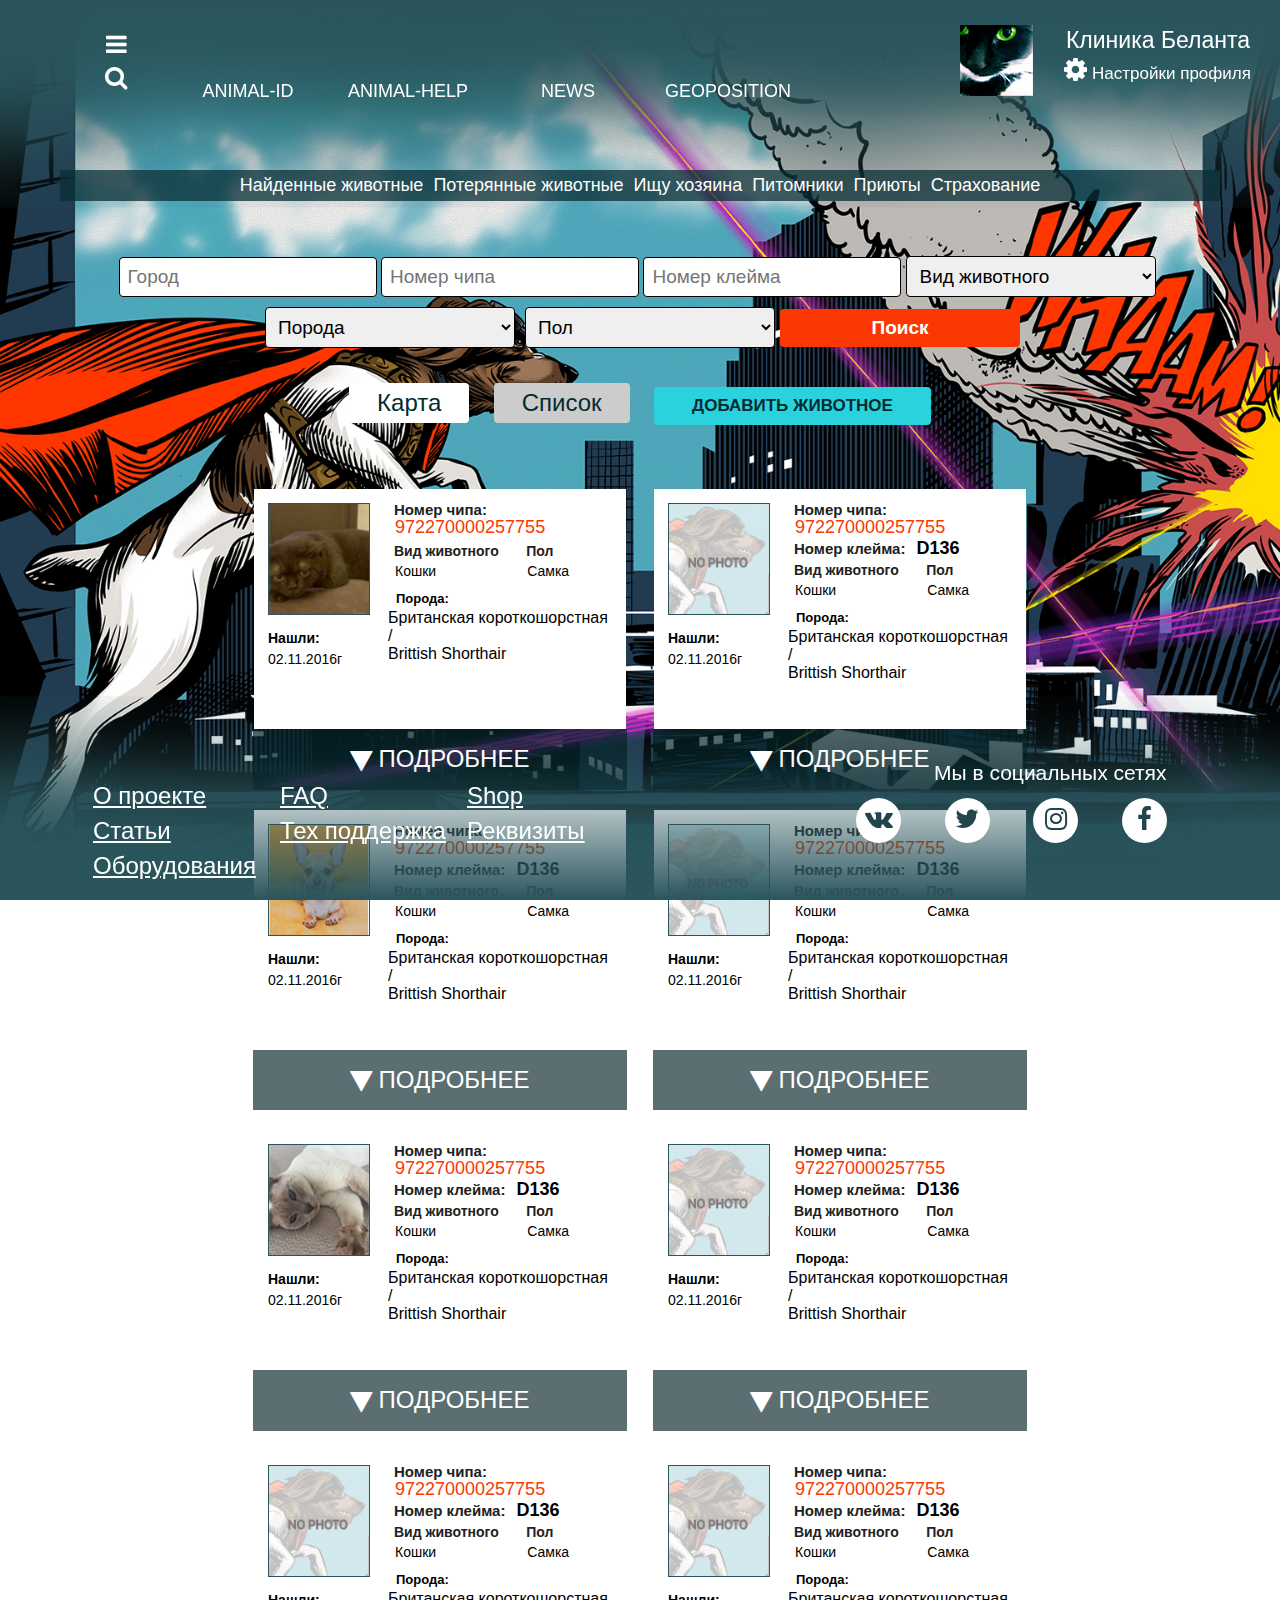
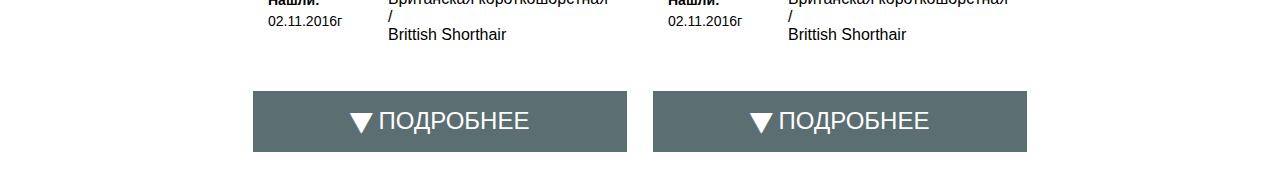
<file: index.html>
<!doctype html><!--[if lt IE 7 ]>
<html class="ie ie6" lang="ru"><![endif]--><!--[if IE 7 ]>
<html class="ie ie7" lang="ru"><![endif]--><!--[if IE 8 ]>
<html class="ie ie8" lang="ru"><![endif]--><!--[if (gte IE 9)|!(IE)]><!--><html lang="ru"><!--<![endif]--><head><meta charset="utf-8"><title>Propertu of Globalvet Group</title><meta name="description" content=""><!-- Header CSS (First Sections of Website: compress & paste after release from header.css here) --><style></style><!-- Fonts Loader from fonts.css (HTML5 LocalStorage) --><script>!function(){function e(e,t,n){e.addEventListener?e.addEventListener(t,n,!1):e.attachEvent&&e.attachEvent("on"+t,n)}function t(e){return window.localStorage&&localStorage.font_css_cache&&localStorage.font_css_cache_file===e}function n(){if(window.localStorage&&window.XMLHttpRequest)if(t(o))a(localStorage.font_css_cache);else{var n=new XMLHttpRequest;n.open("GET",o,!0),e(n,"load",function(){4===n.readyState&&(a(n.responseText),localStorage.font_css_cache=n.responseText,localStorage.font_css_cache_file=o)}),n.send()}else{var c=document.createElement("link");c.href=o,c.rel="stylesheet",c.type="text/css",document.getElementsByTagName("head")[0].appendChild(c),document.cookie="font_css_cache"}}function a(e){var t=document.createElement("style");t.innerHTML=e,document.getElementsByTagName("head")[0].appendChild(t)}var o="fonts.css";window.localStorage&&localStorage.font_css_cache||document.cookie.indexOf("font_css_cache")>-1?n():e(window,"load",n)}();</script><!-- Load CSS Compilled without JS --><noscript><link rel="stylesheet" href="style.css"></noscript><meta http-equiv="X-UA-Compatible" content="IE=edge"><meta name="viewport" content="width=device-width,initial-scale=1,maximum-scale=1"><link rel="shortcut icon" href="img/favicon/rtaImage.ico" type="image/x-icon"><link rel="apple-touch-icon" href="img/favicon/rtaImage.ico"><link rel="apple-touch-icon" sizes="72x72" href="img/favicon/icon-72x72.png"><link rel="apple-touch-icon" sizes="114x114" href="img/favicon/icon-114x114.png"></head><body><div class="content"><div class="full-window-for-search-animal"><i class="fa fa-angle-left" id="hide-icon-left" aria-hidden="true"></i><div class="windows-for-search-animal"><button onclick="closeCarousel()"><i class="fa fa-times" aria-hidden="true"></i></button><div class="left-block-full-window-for-search-animal"><img src="img/icons/full-image.png" id="main-image" alt="main-image"><ul><li><a href="#"><img src="img/icons/full-image.png" alt="carousel"></a></li><li><a href="#"><img src="img/icons/full-image.png" alt="carousel"></a></li><li><a href="#"><img src="img/icons/full-image.png" alt="carousel"></a></li></ul></div><div class="right-block-full-window-for-search-animal"><h6>Номер чипа:</h6><span>633110900005690</span><h6>Номер клейма</h6><h6>Вид животного</h6><p>Собаки</p><h6>Пол</h6><p>Самец</p><h6>Порода:</h6><p>Чихуахуа</p><h6>Дополнительная информкция</h6><p>Был найден в районе дома 6 на улице Северный Бульвар 28.08. Обращаться по тел...</p><a href="#">Больше информации...</a></div></div><i class="fa fa-angle-right" id="hide-icon-right" aria-hidden="true"></i></div><div class="main-screen"><div class="header"><div class="block-search-and-hide-menu"><a href="#"><i class="fa fa-bars" aria-hidden="true"></i></a> <a href="#"><i class="fa fa-search" aria-hidden="true"></i></a></div><div class="logo"><p>animal-id</p><span>Propery of Globalvet Group</span></div><ul class="menu"><li><a href="#">animal-id</a></li><li><a href="#">animal-help</a></li><li><a href="#">news</a></li><li><a href="#">geoposition</a></li></ul><div class="geo-location"><p>8 (495) 256-08-81</p><span id="lang"><a href="#">ru</a></span> <span><i class="fa fa-map-marker" aria-hidden="true"></i>Петропавловск-Камчатский</span></div><div class="profile"><img src="img/icons/cat-profile.png" alt="cat-profile"><p>Клиника Беланта</p><span><a href=""><i class="fa fa-cog" aria-hidden="true"></i>Настройки профиля</a></span></div></div><div class="menu-to-search-for-animal"><ul class="setting-menu"><li><a href="#">Найденные животные</a></li><li><a href="#">Потерянные животные</a></li><li><a href="#">Ищу хозяина</a></li><li><a href="#">Питомники</a></li><li><a href="#">Приюты</a></li><li><a href="#">Страхование</a></li></ul><div class="all-settings-values"><input type="text" placeholder="Город"> <input type="text" placeholder="Номер чипа"> <input type="text" placeholder="Номер клейма"><select id="animals"><option selected="selected">Вид животного</option><option value="animals-2">Вид животного</option><option value="animals-3">Вид животного</option></select><select id="bred"><option selected="selected">Порода</option><option value="Breed-2">Порода</option><option value="Breed-3">Порода</option></select><select id="floor"><option selected="selected">Пол</option><option value="floor-m">Самец</option><option value="floor-w">Самка</option></select><button>Поиск</button></div><div class="block-add-new-animals-and-list-and-maps"><button>Карта</button> <button>Список</button> <button>Добавить животное</button></div><div class="full-information-animal"><div class="left-block-carousel"><img src="img/icons/leftButton.png" alt="leftButton"></div><div class="carousel-full-information-animal"><div class="list-animals"><div class="left-block-image"><img src="img/menuToSearchForAnimal/block-1.png" alt=""><p>Нашли:<span>02.11.2016г</span></p></div><div class="right-full-information"><h6>Номер чипа:</h6><span>972270000257755</span><h6></h6><div class="floor-animal"><div class="floor-animal-left"><h6>Вид животного</h6><p>Кошки</p></div><div class="floor-animal-right"><h6>Пол</h6><p>Самка</p></div></div><h5>Порода:</h5><p>Британская короткошорстная /</p><p>Brittish Shorthair</p></div><a href="#"><i class="fa fa-play" aria-hidden="true"></i>Подробнее</a><div class="quick-view"><i class="fa fa-angle-left" aria-hidden="true"></i><p>Быстрый просмотр</p><i class="fa fa-angle-right" aria-hidden="true"></i></div></div><div class="list-animals"><div class="left-block-image"><img src="img/menuToSearchForAnimal/no-photo.png" alt=""><p>Нашли:<span>02.11.2016г</span></p></div><div class="right-full-information"><h6>Номер чипа:</h6><span>972270000257755</span><h6>Номер клейма: <span>D136</span></h6><div class="floor-animal"><div class="floor-animal-left"><h6>Вид животного</h6><p>Кошки</p></div><div class="floor-animal-right"><h6>Пол</h6><p>Самка</p></div></div><h5>Порода:</h5><p>Британская короткошорстная /</p><p>Brittish Shorthair</p></div><a href="#"><i class="fa fa-play" aria-hidden="true"></i>Подробнее</a><div class="quick-view"><i class="fa fa-angle-left" aria-hidden="true"></i><p>Быстрый просмотр</p><i class="fa fa-angle-right" aria-hidden="true"></i></div></div><div class="list-animals"><div class="left-block-image"><img src="img/menuToSearchForAnimal/block-3.png" alt=""><p>Нашли:<span>02.11.2016г</span></p></div><div class="right-full-information"><h6>Номер чипа:</h6><span>972270000257755</span><h6>Номер клейма: <span>D136</span></h6><div class="floor-animal"><div class="floor-animal-left"><h6>Вид животного</h6><p>Кошки</p></div><div class="floor-animal-right"><h6>Пол</h6><p>Самка</p></div></div><h5>Порода:</h5><p>Британская короткошорстная /</p><p>Brittish Shorthair</p></div><a href="#"><i class="fa fa-play" aria-hidden="true"></i>Подробнее</a><div class="quick-view"><i class="fa fa-angle-left" aria-hidden="true"></i><p>Быстрый просмотр</p><i class="fa fa-angle-right" aria-hidden="true"></i></div></div><div class="list-animals"><div class="left-block-image"><img src="img/menuToSearchForAnimal/no-photo.png" alt=""><p>Нашли:<span>02.11.2016г</span></p></div><div class="right-full-information"><h6>Номер чипа:</h6><span>972270000257755</span><h6>Номер клейма: <span>D136</span></h6><div class="floor-animal"><div class="floor-animal-left"><h6>Вид животного</h6><p>Кошки</p></div><div class="floor-animal-right"><h6>Пол</h6><p>Самка</p></div></div><h5>Порода:</h5><p>Британская короткошорстная /</p><p>Brittish Shorthair</p></div><a href="#"><i class="fa fa-play" aria-hidden="true"></i>Подробнее</a><div class="quick-view"><i class="fa fa-angle-left" aria-hidden="true"></i><p>Быстрый просмотр</p><i class="fa fa-angle-right" aria-hidden="true"></i></div></div><div class="list-animals"><div class="left-block-image"><img src="img/menuToSearchForAnimal/block-5.png" alt=""><p>Нашли:<span>02.11.2016г</span></p></div><div class="right-full-information"><h6>Номер чипа:</h6><span>972270000257755</span><h6>Номер клейма: <span>D136</span></h6><div class="floor-animal"><div class="floor-animal-left"><h6>Вид животного</h6><p>Кошки</p></div><div class="floor-animal-right"><h6>Пол</h6><p>Самка</p></div></div><h5>Порода:</h5><p>Британская короткошорстная /</p><p>Brittish Shorthair</p></div><a href="#"><i class="fa fa-play" aria-hidden="true"></i>Подробнее</a><div class="quick-view"><i class="fa fa-angle-left" aria-hidden="true"></i><p>Быстрый просмотр</p><i class="fa fa-angle-right" aria-hidden="true"></i></div></div><div class="list-animals"><div class="left-block-image"><img src="img/menuToSearchForAnimal/no-photo.png" alt=""><p>Нашли:<span>02.11.2016г</span></p></div><div class="right-full-information"><h6>Номер чипа:</h6><span>972270000257755</span><h6>Номер клейма: <span>D136</span></h6><div class="floor-animal"><div class="floor-animal-left"><h6>Вид животного</h6><p>Кошки</p></div><div class="floor-animal-right"><h6>Пол</h6><p>Самка</p></div></div><h5>Порода:</h5><p>Британская короткошорстная /</p><p>Brittish Shorthair</p></div><a href="#"><i class="fa fa-play" aria-hidden="true"></i>Подробнее</a><div class="quick-view"><i class="fa fa-angle-left" aria-hidden="true"></i><p>Быстрый просмотр</p><i class="fa fa-angle-right" aria-hidden="true"></i></div></div><div class="list-animals"><div class="left-block-image"><img src="img/menuToSearchForAnimal/no-photo.png" alt=""><p>Нашли:<span>02.11.2016г</span></p></div><div class="right-full-information"><h6>Номер чипа:</h6><span>972270000257755</span><h6>Номер клейма: <span>D136</span></h6><div class="floor-animal"><div class="floor-animal-left"><h6>Вид животного</h6><p>Кошки</p></div><div class="floor-animal-right"><h6>Пол</h6><p>Самка</p></div></div><h5>Порода:</h5><p>Британская короткошорстная /</p><p>Brittish Shorthair</p></div><a href="#"><i class="fa fa-play" aria-hidden="true"></i>Подробнее</a><div class="quick-view"><i class="fa fa-angle-left" aria-hidden="true"></i><p>Быстрый просмотр</p><i class="fa fa-angle-right" aria-hidden="true"></i></div></div><div class="list-animals"><div class="left-block-image"><img src="img/menuToSearchForAnimal/no-photo.png" alt=""><p>Нашли:<span>02.11.2016г</span></p></div><div class="right-full-information"><h6>Номер чипа:</h6><span>972270000257755</span><h6>Номер клейма: <span>D136</span></h6><div class="floor-animal"><div class="floor-animal-left"><h6>Вид животного</h6><p>Кошки</p></div><div class="floor-animal-right"><h6>Пол</h6><p>Самка</p></div></div><h5>Порода:</h5><p>Британская короткошорстная /</p><p>Brittish Shorthair</p></div><a href="#"><i class="fa fa-play" aria-hidden="true"></i>Подробнее</a><div class="quick-view"><i class="fa fa-angle-left" aria-hidden="true"></i><p>Быстрый просмотр</p><i class="fa fa-angle-right" aria-hidden="true"></i></div></div></div><div class="right-block-carousel"><img src="img/icons/rightButton.png" alt="rightButton"></div></div></div><div class="footer"><ul><li><a href="#">О проекте</a></li><li><a href="#">FAQ</a></li><li><a href="#">Shop</a></li><li><a href="#">Статьи</a></li><li><a href="#">Тех поддержка</a></li><li><a href="#">Реквизиты</a></li><li><a href="#">Оборудования</a></li></ul><div class="search-me-block"><h3>Мы в социальных сетях</h3><a href="#"><i class="fa fa-vk" aria-hidden="true"></i></a> <a href="#"><i class="fa fa-twitter" aria-hidden="true"></i></a> <a href="#"><i class="fa fa-instagram" aria-hidden="true"></i></a> <a href="#"><i class="fa fa-facebook" aria-hidden="true"></i></a></div></div></div></div><!-- Preloader --><!-- <style type="text/css">#hellopreloader>p{display:none;}#hellopreloader_preload{display: block;position:fixed;z-index: 99999;top:0;left:0;right:0;bottom:0;background:#22313F url(http://hello-site.ru//main/images/preloads/rings.svg) center center no-repeat;background-size:124px;}</style>
<div id="hellopreloader"><div id="hellopreloader_preload"></div></div>
<script type="text/javascript">var hellopreloader = document.getElementById("hellopreloader_preload");function fadeOutnojquery(el){el.style.opacity = 1;var interhellopreloader = setInterval(function(){el.style.opacity = el.style.opacity - 0.05;if (el.style.opacity <=0.05){ clearInterval(interhellopreloader);hellopreloader.style.display = "none";}},16);}window.onload = function(){setTimeout(function(){fadeOutnojquery(hellopreloader);},1000);};</script> --><!--[if lt IE 9]>
<script src="./scripts/html5shiv/es5-shim.min.js"></script>
<script src="./scripts/html5shiv/html5shiv.min.js"></script>
<script src="./scripts/html5shiv/html5shiv-printshiv.min.js"></script>
<script src="./scripts/respond/respond.min.js"></script>
<![endif]--><!-- Load CSS --><script>function loadCSS(hf) {var ms=document.createElement("link");
        ms.rel="stylesheet";ms.href=hf;document.getElementsByTagName("head")[0].appendChild(ms);}
    loadCSS("vendor/font-awesome/css/font-awesome.min.css");
    loadCSS("style.css");
    loadCSS("header.css");</script><!-- Load CSS compiled without Bootstrap & Header styles (after release) --><script>var ms=document.createElement("link");ms.rel="stylesheet"; ms.href="style.css";document.getElementsByTagName("head")[0].appendChild(ms);</script><!-- Load Scripts --><script>var scr = {"scripts":[
        {"src" : "vendor/jquery/dist/jquery.min.js", "async" : false},
        {"src" : "scripts/modernizr/modernizr.js", "async" : false},
        {"src" : "scripts/plugins-scroll/plugins-scroll.js", "async" : false},
        {"src" : "scripts/main.min.js", "async" : false}
    ]};!function(t,n,r){"use strict";var c=function(t){if("[object Array]"!==Object.prototype.toString.call(t))return!1;for(var r=0;r<t.length;r++){var c=n.createElement("script"),e=t[r];c.src=e.src,c.async=e.async,n.body.appendChild(c)}return!0};t.addEventListener?t.addEventListener("load",function(){c(r.scripts);},!1):t.attachEvent?t.attachEvent("onload",function(){c(r.scripts)}):t.onload=function(){c(r.scripts)}}(window,document,scr);</script></body></html>
</file>
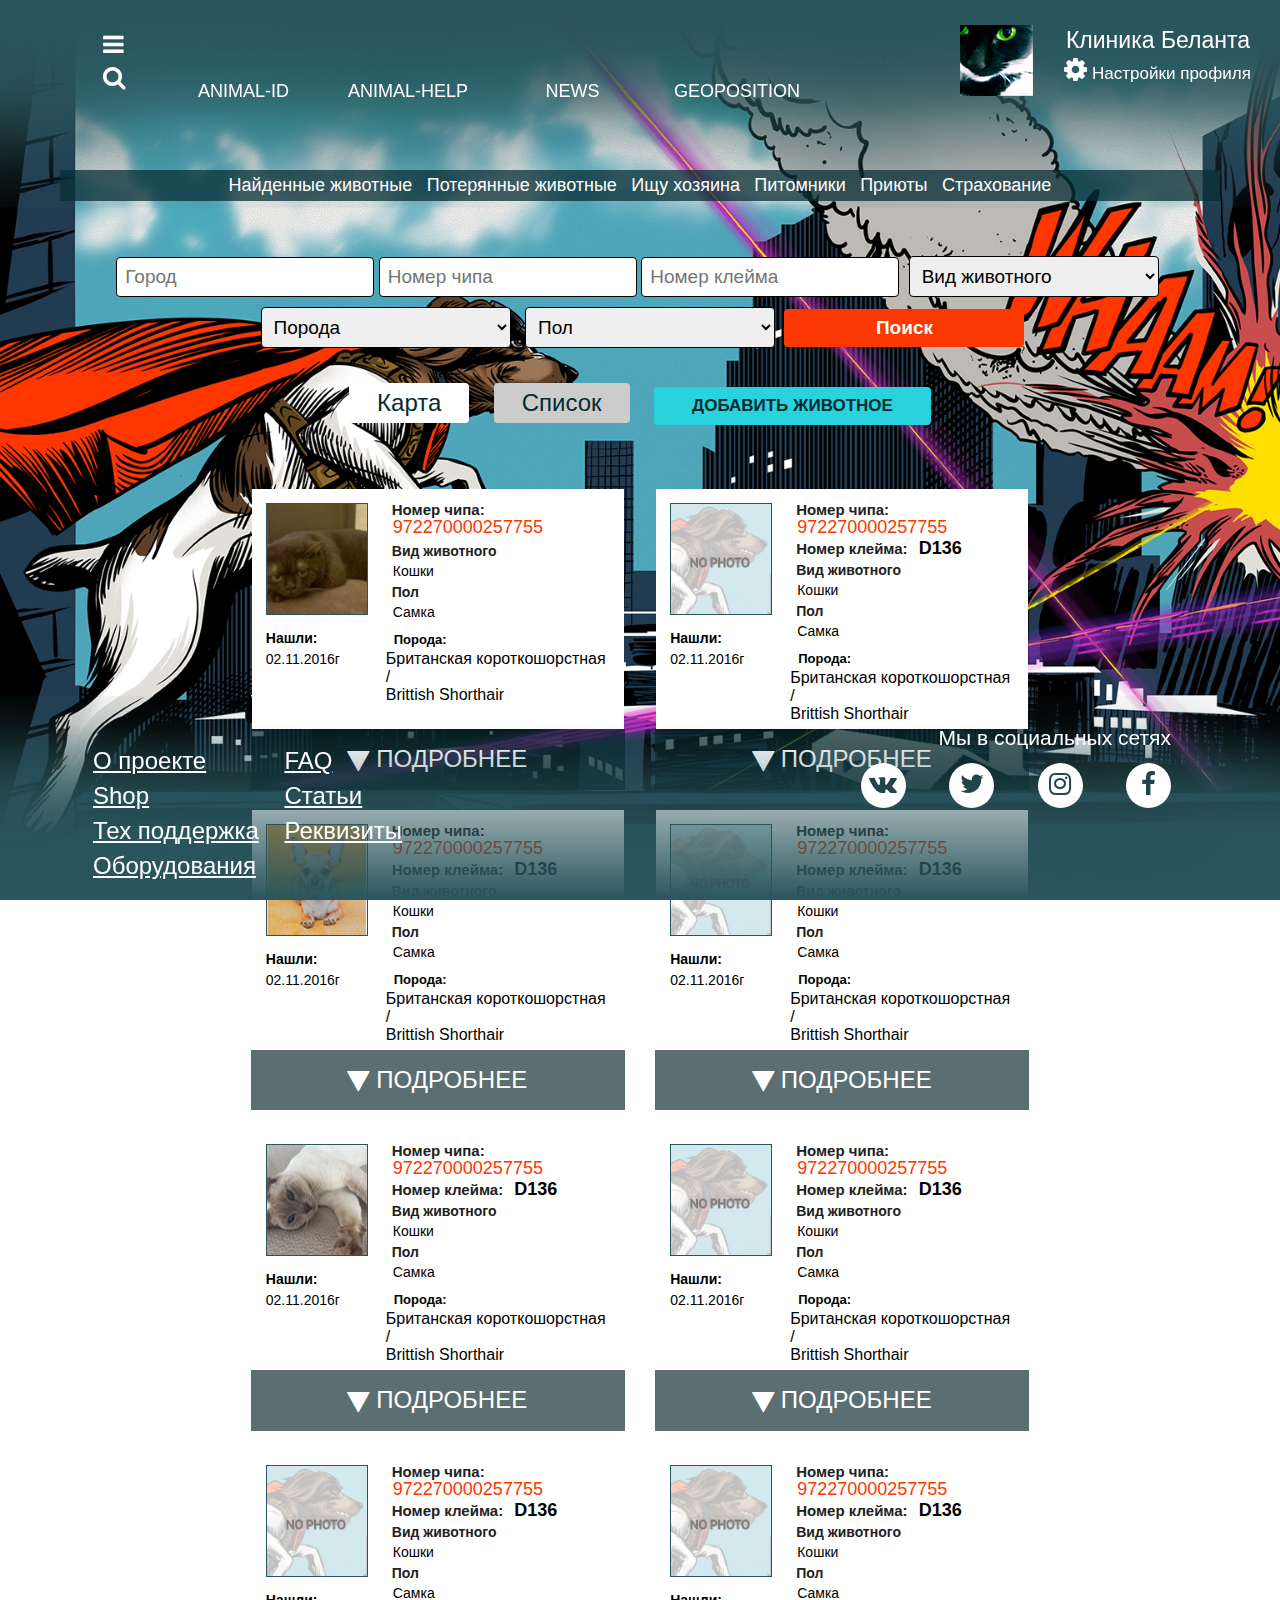
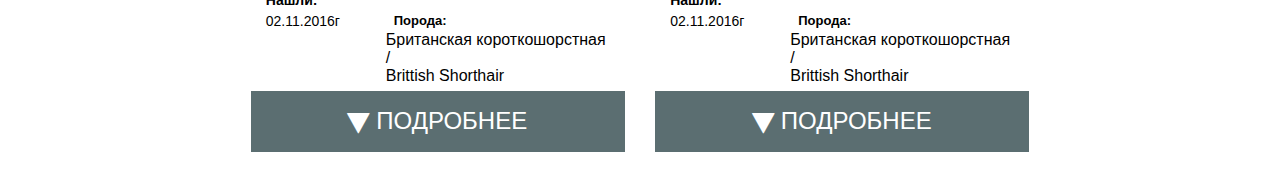
<file: animal-help.html>
<!doctype html><!--[if lt IE 7 ]>
<html class="ie ie6" lang="ru"><![endif]--><!--[if IE 7 ]>
<html class="ie ie7" lang="ru"><![endif]--><!--[if IE 8 ]>
<html class="ie ie8" lang="ru"><![endif]--><!--[if (gte IE 9)|!(IE)]><!-->
<html lang="ru"><!--<![endif]-->
<head>
    <meta charset="utf-8">
    <title>Propertu of Globalvet Group</title>
    <meta name="description" content="">
    <!-- Header CSS (First Sections of Website: compress & paste after release from header.css here) -->
    <style></style>
    <!-- Fonts Loader from fonts.css (HTML5 LocalStorage) -->
    <script>!function(){function e(e,t,n){e.addEventListener?e.addEventListener(t,n,!1):e.attachEvent&&e.attachEvent("on"+t,n)}function t(e){return window.localStorage&&localStorage.font_css_cache&&localStorage.font_css_cache_file===e}function n(){if(window.localStorage&&window.XMLHttpRequest)if(t(o))a(localStorage.font_css_cache);else{var n=new XMLHttpRequest;n.open("GET",o,!0),e(n,"load",function(){4===n.readyState&&(a(n.responseText),localStorage.font_css_cache=n.responseText,localStorage.font_css_cache_file=o)}),n.send()}else{var c=document.createElement("link");c.href=o,c.rel="stylesheet",c.type="text/css",document.getElementsByTagName("head")[0].appendChild(c),document.cookie="font_css_cache"}}function a(e){var t=document.createElement("style");t.innerHTML=e,document.getElementsByTagName("head")[0].appendChild(t)}var o="fonts.css";window.localStorage&&localStorage.font_css_cache||document.cookie.indexOf("font_css_cache")>-1?n():e(window,"load",n)}();</script>
    <!-- Load CSS Compilled without JS -->
    <noscript><link rel="stylesheet" href="style.css"></noscript>
    <meta http-equiv="X-UA-Compatible" content="IE=edge">
    <meta name="viewport" content="width=device-width,initial-scale=1,maximum-scale=1">
    <link rel="shortcut icon" href="img/favicon/rtaImage.ico" type="image/x-icon">
    <link rel="apple-touch-icon" href="img/favicon/rtaImage.ico">
    <link rel="apple-touch-icon" sizes="72x72" href="img/favicon/icon-72x72.png">
    <link rel="apple-touch-icon" sizes="114x114" href="img/favicon/icon-114x114.png">
</head>
<body>
<div class="content">
    <div class="full-window-for-search-animal">
        <i class="fa fa-angle-left" id="hide-icon-left" aria-hidden="true"></i>
        <div class="windows-for-search-animal">
            <button onclick="closeCarousel()"><i class="fa fa-times" aria-hidden="true"></i></button>
            <div class="left-block-full-window-for-search-animal">
                <img src="img/icons/full-image.png" id="main-image" alt="main-image">
                <ul>
                    <li><a href="#"><img src="img/icons/full-image.png" alt="carousel"></a></li>
                    <li><a href="#"><img src="img/icons/full-image.png" alt="carousel"></a></li>
                    <li><a href="#"><img src="img/icons/full-image.png" alt="carousel"></a></li>
                </ul>
            </div>
            <div class="right-block-full-window-for-search-animal">
                <h6>Номер чипа:</h6>
                <span>633110900005690</span>
                <h6>Номер клейма</h6>
                <h6>Вид животного</h6>
                <p>Собаки</p>
                <h6>Пол</h6>
                <p>Самец</p>
                <h6>Порода:</h6>
                <p>Чихуахуа</p>
                <h6>Дополнительная информкция</h6>
                <p>Был найден в районе дома 6 на улице Северный Бульвар 28.08. Обращаться по тел...</p>
                <a href="#">Больше информации...</a>
            </div>
        </div>
        <i class="fa fa-angle-right" id="hide-icon-right" aria-hidden="true"></i>
    </div>
    <div class="main-screen">
        <div class="header">
            <div class="block-search-and-hide-menu"><a href="#"><i class="fa fa-bars" aria-hidden="true"></i></a> <a
                    href="#"><i class="fa fa-search" aria-hidden="true"></i></a></div>
            <div class="logo"><p>animal-id</p><span>Propery of Globalvet Group</span></div>
            <ul class="menu">
                <li><a href="#">animal-id</a></li>
                <li><a href="#">animal-help</a></li>
                <li><a href="#">news</a></li>
                <li><a href="#">geoposition</a></li>
            </ul>
            <div class="geo-location"><p>8 (495) 256-08-81</p><span id="lang"><a href="#">ru</a></span> <span><i
                    class="fa fa-map-marker" aria-hidden="true"></i>Петропавловск-Камчатский</span></div>
            <div class="profile"><img src="img/icons/cat-profile.png" alt="cat-profile">
                <p>Клиника Беланта</p><span>
                <a href=""><i class="fa fa-cog" aria-hidden="true"></i>Настройки профиля</a></span>
            </div>
        </div>
        <div class="menu-to-search-for-animal">
            <ul class="setting-menu">
                <li><a href="#">Найденные животные</a></li>
                <li><a href="#">Потерянные животные</a></li>
                <li><a href="#">Ищу хозяина</a></li>
                <li><a href="#">Питомники</a></li>
                <li><a href="#">Приюты</a></li>
                <li><a href="#">Страхование</a></li>
            </ul>
            <div class="all-settings-values">
                <input type="text" placeholder="Город">
                <input type="text" placeholder="Номер чипа">
                <input type="text" placeholder="Номер клейма">
                <select id="animals">
                    <option selected="selected">Вид животного</option>
                    <option value="animals-2">Вид животного</option>
                    <option value="animals-3">Вид животного</option>
                </select>
                <select id="bred">
                    <option selected="selected">Порода</option>
                    <option value="Breed-2">Порода</option>
                    <option value="Breed-3">Порода</option>
                </select>
                <select id="floor">
                    <option selected="selected">Пол</option>
                    <option value="floor-m">Самец</option>
                    <option value="floor-w">Самка</option>
                </select>
                <button>Поиск</button>
            </div>
            <div class="block-add-new-animals-and-list-and-maps">
                <button>Карта</button>
                <button>Список</button>
                <button>Добавить животное</button>
            </div>
            <div class="full-information-animal">
                <div class="left-block-carousel"><img src="img/icons/leftButton.png" alt="leftButton"></div>
                <div class="carousel-full-information-animal">
                    <div class="list-animals">
                        <div class="left-block-image"><img src="img/menuToSearchForAnimal/block-1.png" alt="">
                            <p>Нашли:<span>02.11.2016г</span></p></div>
                        <div class="right-full-information"><h6>Номер чипа:</h6><span>972270000257755</span><h6></h6>
                            <div class="floor-animal">
                                <div class="floor-animal-left"><h6>Вид животного</h6>
                                    <p>Кошки</p></div>
                                <div class="floor-animal-right"><h6>Пол</h6>
                                    <p>Самка</p></div>
                            </div>
                            <h5>Порода:</h5>
                            <p>Британская короткошорстная /</p>
                            <p>Brittish Shorthair</p>
                        </div>
                        <a href="#"><i class="fa fa-play" aria-hidden="true"></i>Подробнее</a>
                        <div class="quick-view">
                            <i class="fa fa-angle-left" aria-hidden="true"></i>
                            <p>Быстрый просмотр</p>
                            <i class="fa fa-angle-right" aria-hidden="true"></i>
                        </div>
                    </div>
                    <div class="list-animals">
                        <div class="left-block-image"><img src="img/menuToSearchForAnimal/no-photo.png" alt="">
                            <p>Нашли:<span>02.11.2016г</span></p></div>
                        <div class="right-full-information"><h6>Номер чипа:</h6><span>972270000257755</span><h6>Номер
                            клейма: <span>D136</span></h6>
                            <div class="floor-animal">
                                <div class="floor-animal-left"><h6>Вид животного</h6>
                                    <p>Кошки</p></div>
                                <div class="floor-animal-right"><h6>Пол</h6>
                                    <p>Самка</p></div>
                            </div>
                            <h5>Порода:</h5>
                            <p>Британская короткошорстная /</p>
                            <p>Brittish Shorthair</p>
                        </div>
                        <a href="#"><i class="fa fa-play" aria-hidden="true"></i>Подробнее</a>
                        <div class="quick-view">
                            <i class="fa fa-angle-left" aria-hidden="true"></i>
                            <p>Быстрый просмотр</p>
                            <i class="fa fa-angle-right" aria-hidden="true"></i>
                        </div>
                    </div>
                    <div class="list-animals">
                        <div class="left-block-image"><img src="img/menuToSearchForAnimal/block-3.png" alt="">
                            <p>Нашли:<span>02.11.2016г</span></p></div>
                        <div class="right-full-information"><h6>Номер чипа:</h6><span>972270000257755</span><h6>Номер
                            клейма: <span>D136</span></h6>
                            <div class="floor-animal">
                                <div class="floor-animal-left"><h6>Вид животного</h6>
                                    <p>Кошки</p></div>
                                <div class="floor-animal-right"><h6>Пол</h6>
                                    <p>Самка</p></div>
                            </div>
                            <h5>Порода:</h5>
                            <p>Британская короткошорстная /</p>
                            <p>Brittish Shorthair</p>
                        </div>
                        <a href="#"><i class="fa fa-play" aria-hidden="true"></i>Подробнее</a>
                        <div class="quick-view">
                            <i class="fa fa-angle-left" aria-hidden="true"></i>
                            <p>Быстрый просмотр</p>
                            <i class="fa fa-angle-right" aria-hidden="true"></i>
                        </div>
                    </div>
                    <div class="list-animals">
                        <div class="left-block-image"><img src="img/menuToSearchForAnimal/no-photo.png" alt="">
                            <p>Нашли:<span>02.11.2016г</span></p></div>
                        <div class="right-full-information"><h6>Номер чипа:</h6><span>972270000257755</span><h6>Номер
                            клейма: <span>D136</span></h6>
                            <div class="floor-animal">
                                <div class="floor-animal-left"><h6>Вид животного</h6>
                                    <p>Кошки</p></div>
                                <div class="floor-animal-right"><h6>Пол</h6>
                                    <p>Самка</p></div>
                            </div>
                            <h5>Порода:</h5>
                            <p>Британская короткошорстная /</p>
                            <p>Brittish Shorthair</p>
                        </div>
                        <a href="#"><i class="fa fa-play" aria-hidden="true"></i>Подробнее</a>
                        <div class="quick-view">
                            <i class="fa fa-angle-left" aria-hidden="true"></i>
                            <p>Быстрый просмотр</p>
                            <i class="fa fa-angle-right" aria-hidden="true"></i>
                        </div>
                    </div>
                    <div class="list-animals">
                        <div class="left-block-image"><img src="img/menuToSearchForAnimal/block-5.png" alt="">
                            <p>Нашли:<span>02.11.2016г</span></p></div>
                        <div class="right-full-information"><h6>Номер чипа:</h6><span>972270000257755</span><h6>Номер
                            клейма: <span>D136</span></h6>
                            <div class="floor-animal">
                                <div class="floor-animal-left"><h6>Вид животного</h6>
                                    <p>Кошки</p></div>
                                <div class="floor-animal-right"><h6>Пол</h6>
                                    <p>Самка</p></div>
                            </div>
                            <h5>Порода:</h5>
                            <p>Британская короткошорстная /</p>
                            <p>Brittish Shorthair</p>
                        </div>
                        <a href="#"><i class="fa fa-play" aria-hidden="true"></i>Подробнее</a>
                        <div class="quick-view">
                            <i class="fa fa-angle-left" aria-hidden="true"></i>
                            <p>Быстрый просмотр</p>
                            <i class="fa fa-angle-right" aria-hidden="true"></i>
                        </div>
                    </div>
                    <div class="list-animals">
                        <div class="left-block-image"><img src="img/menuToSearchForAnimal/no-photo.png" alt="">
                            <p>Нашли:<span>02.11.2016г</span></p></div>
                        <div class="right-full-information"><h6>Номер чипа:</h6><span>972270000257755</span><h6>Номер
                            клейма: <span>D136</span></h6>
                            <div class="floor-animal">
                                <div class="floor-animal-left"><h6>Вид животного</h6>
                                    <p>Кошки</p></div>
                                <div class="floor-animal-right"><h6>Пол</h6>
                                    <p>Самка</p></div>
                            </div>
                            <h5>Порода:</h5>
                            <p>Британская короткошорстная /</p>
                            <p>Brittish Shorthair</p>
                        </div>
                        <a href="#"><i class="fa fa-play" aria-hidden="true"></i>Подробнее</a>
                        <div class="quick-view">
                            <i class="fa fa-angle-left" aria-hidden="true"></i>
                            <p>Быстрый просмотр</p>
                            <i class="fa fa-angle-right" aria-hidden="true"></i>
                        </div>
                    </div>
                    <div class="list-animals">
                        <div class="left-block-image"><img src="img/menuToSearchForAnimal/no-photo.png" alt="">
                            <p>Нашли:<span>02.11.2016г</span></p></div>
                        <div class="right-full-information"><h6>Номер чипа:</h6><span>972270000257755</span><h6>Номер
                            клейма: <span>D136</span></h6>
                            <div class="floor-animal">
                                <div class="floor-animal-left"><h6>Вид животного</h6>
                                    <p>Кошки</p></div>
                                <div class="floor-animal-right"><h6>Пол</h6>
                                    <p>Самка</p></div>
                            </div>
                            <h5>Порода:</h5>
                            <p>Британская короткошорстная /</p>
                            <p>Brittish Shorthair</p>
                        </div>
                        <a href="#"><i class="fa fa-play" aria-hidden="true"></i>Подробнее</a>
                        <div class="quick-view">
                            <i class="fa fa-angle-left" aria-hidden="true"></i>
                            <p>Быстрый просмотр</p>
                            <i class="fa fa-angle-right" aria-hidden="true"></i>
                        </div>
                    </div>
                    <div class="list-animals">
                        <div class="left-block-image"><img src="img/menuToSearchForAnimal/no-photo.png" alt="">
                            <p>Нашли:<span>02.11.2016г</span></p></div>
                        <div class="right-full-information"><h6>Номер чипа:</h6><span>972270000257755</span><h6>Номер
                            клейма: <span>D136</span></h6>
                            <div class="floor-animal">
                                <div class="floor-animal-left"><h6>Вид животного</h6>
                                    <p>Кошки</p></div>
                                <div class="floor-animal-right"><h6>Пол</h6>
                                    <p>Самка</p></div>
                            </div>
                            <h5>Порода:</h5>
                            <p>Британская короткошорстная /</p>
                            <p>Brittish Shorthair</p>
                        </div>
                        <a href="#"><i class="fa fa-play" aria-hidden="true"></i>Подробнее</a>
                        <div class="quick-view">
                            <i class="fa fa-angle-left" aria-hidden="true"></i>
                            <p>Быстрый просмотр</p>
                            <i class="fa fa-angle-right" aria-hidden="true"></i>
                        </div>
                    </div>
                </div>
                <div class="right-block-carousel"><img src="img/icons/rightButton.png" alt="rightButton"></div>
            </div>
        </div>
        <div class="footer">
            <ul>
                <li><a href="#">О проекте</a></li>
                <li><a href="#">FAQ</a></li>
                <li><a href="#">Shop</a></li>
                <li><a href="#">Статьи</a></li>
                <li><a href="#">Тех поддержка</a></li>
                <li><a href="#">Реквизиты</a></li>
                <li><a href="#">Оборудования</a></li>
            </ul>
            <div class="search-me-block">
                <h3>Мы в социальных сетях</h3>
                <a href="#"><i class="fa fa-vk" aria-hidden="true"></i></a>
                <a href="#"><i class="fa fa-twitter" aria-hidden="true"></i></a>
                <a href="#"><i class="fa fa-instagram" aria-hidden="true"></i></a>
                <a href="#"><i class="fa fa-facebook" aria-hidden="true"></i></a></div>
        </div>
    </div>
</div>
<!-- Preloader -->
<!-- <style type="text/css">#hellopreloader>p{display:none;}#hellopreloader_preload{display: block;position:fixed;z-index: 99999;top:0;left:0;right:0;bottom:0;background:#22313F url(http://hello-site.ru//main/images/preloads/rings.svg) center center no-repeat;background-size:124px;}</style>
<div id="hellopreloader"><div id="hellopreloader_preload"></div></div>
<script type="text/javascript">var hellopreloader = document.getElementById("hellopreloader_preload");function fadeOutnojquery(el){el.style.opacity = 1;var interhellopreloader = setInterval(function(){el.style.opacity = el.style.opacity - 0.05;if (el.style.opacity <=0.05){ clearInterval(interhellopreloader);hellopreloader.style.display = "none";}},16);}window.onload = function(){setTimeout(function(){fadeOutnojquery(hellopreloader);},1000);};</script> -->
<!--[if lt IE 9]>
<script src="./scripts/html5shiv/es5-shim.min.js"></script>
<script src="./scripts/html5shiv/html5shiv.min.js"></script>
<script src="./scripts/html5shiv/html5shiv-printshiv.min.js"></script>
<script src="./scripts/respond/respond.min.js"></script>
<![endif]-->
<!-- Load CSS -->
<script>
    function loadCSS(hf) {var ms=document.createElement("link");
        ms.rel="stylesheet";ms.href=hf;document.getElementsByTagName("head")[0].appendChild(ms);}
    loadCSS("vendor/font-awesome/css/font-awesome.min.css");
    loadCSS("style.css");
    loadCSS("header.css");
</script>
<!-- Load CSS compiled without Bootstrap & Header styles (after release) -->
<script>var ms=document.createElement("link");ms.rel="stylesheet"; ms.href="style.css";document.getElementsByTagName("head")[0].appendChild(ms);</script>
<!-- Load Scripts -->
<script>
    var scr = {"scripts":[
        {"src" : "vendor/jquery/dist/jquery.min.js", "async" : false},
        {"src" : "scripts/modernizr/modernizr.js", "async" : false},
        {"src" : "scripts/plugins-scroll/plugins-scroll.js", "async" : false},
        {"src" : "scripts/main.min.js", "async" : false}
    ]};!function(t,n,r){"use strict";var c=function(t){if("[object Array]"!==Object.prototype.toString.call(t))return!1;for(var r=0;r<t.length;r++){var c=n.createElement("script"),e=t[r];c.src=e.src,c.async=e.async,n.body.appendChild(c)}return!0};t.addEventListener?t.addEventListener("load",function(){c(r.scripts);},!1):t.attachEvent?t.attachEvent("onload",function(){c(r.scripts)}):t.onload=function(){c(r.scripts)}}(window,document,scr);
</script>
</body>
</html>
</file>
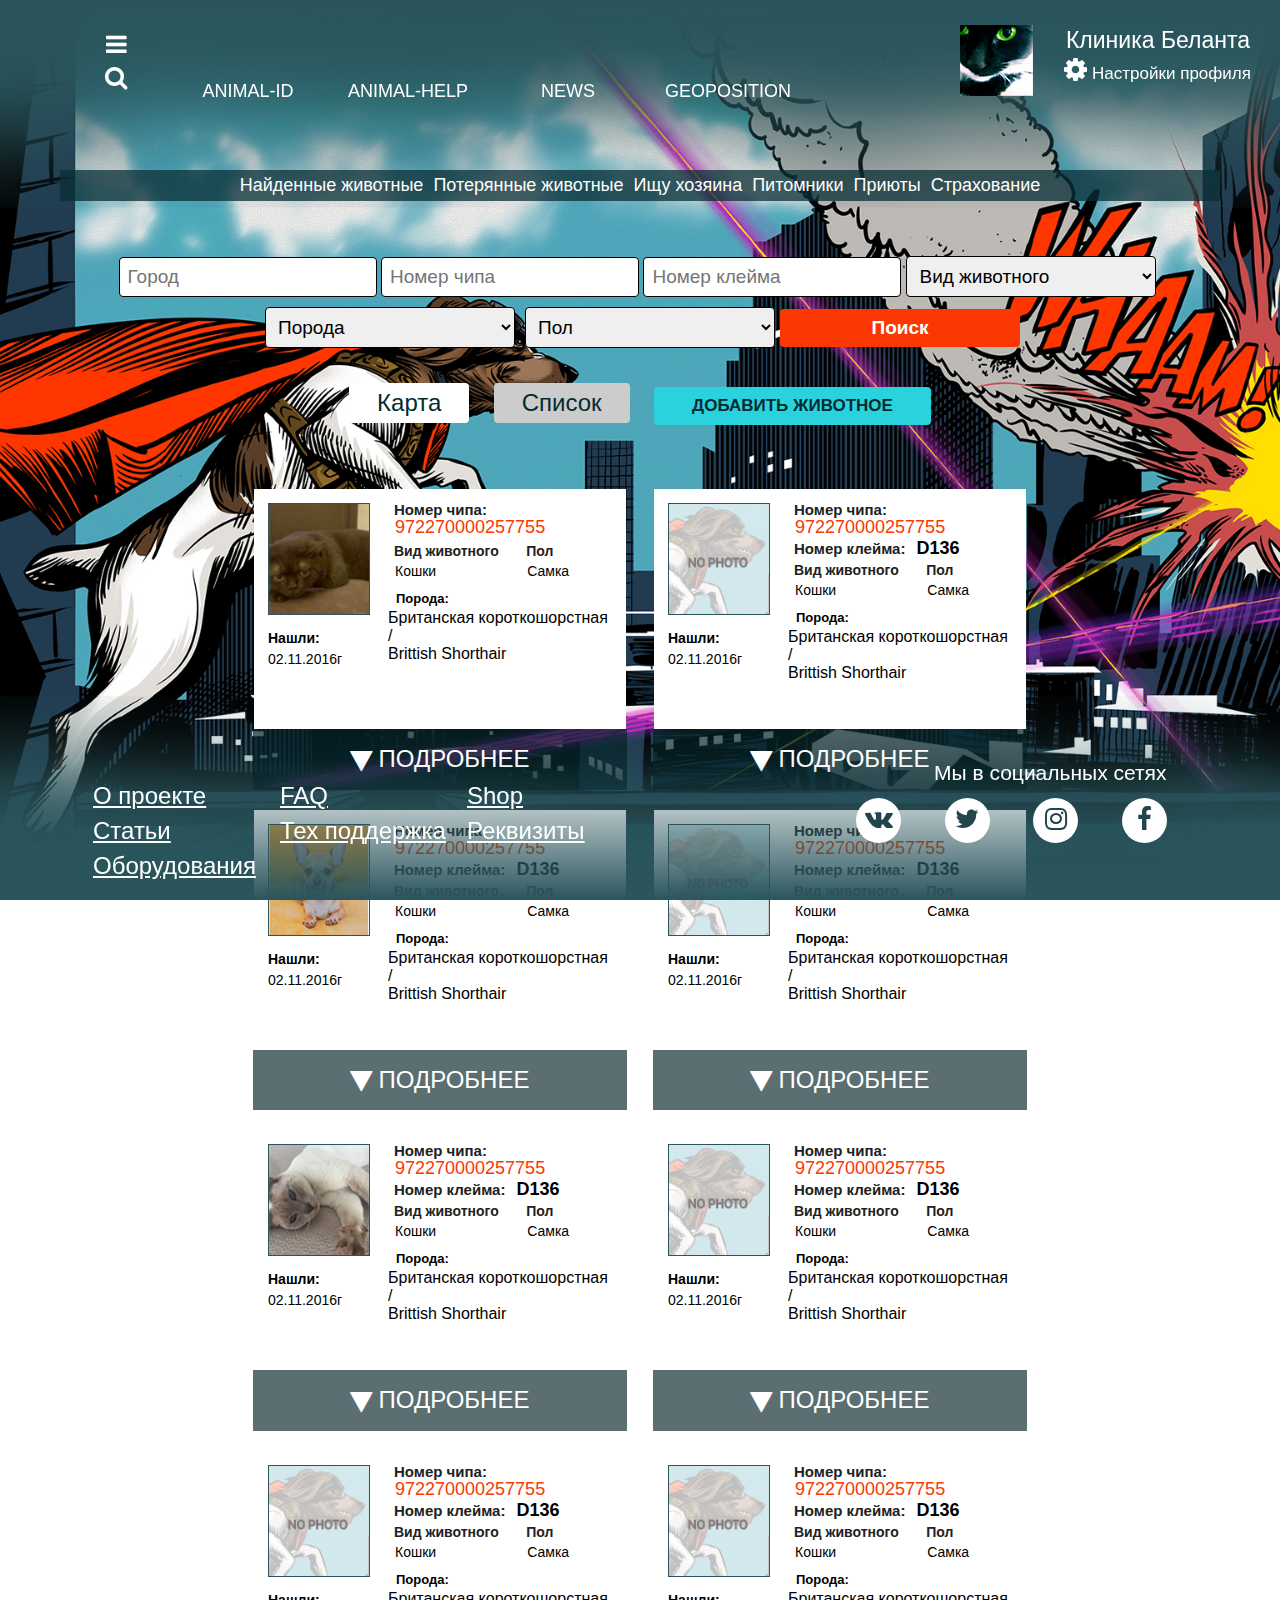
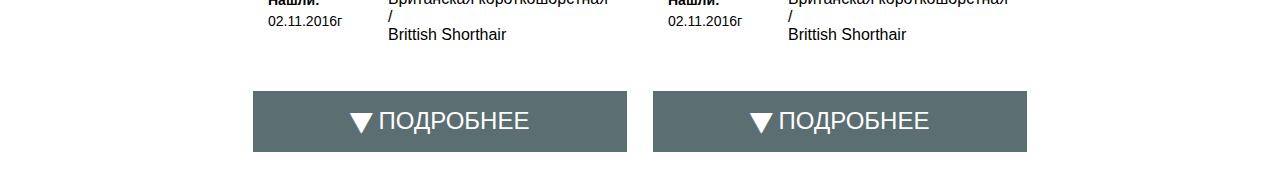
<file: animal-help.min.html>
<!doctype html><!--[if lt IE 7 ]>
<html class="ie ie6" lang="ru"><![endif]--><!--[if IE 7 ]>
<html class="ie ie7" lang="ru"><![endif]--><!--[if IE 8 ]>
<html class="ie ie8" lang="ru"><![endif]--><!--[if (gte IE 9)|!(IE)]><!--><html lang="ru"><!--<![endif]--><head><meta charset="utf-8"><title>Propertu of Globalvet Group</title><meta name="description" content=""><!-- Header CSS (First Sections of Website: compress & paste after release from header.css here) --><style></style><!-- Fonts Loader from fonts.css (HTML5 LocalStorage) --><script>!function(){function e(e,t,n){e.addEventListener?e.addEventListener(t,n,!1):e.attachEvent&&e.attachEvent("on"+t,n)}function t(e){return window.localStorage&&localStorage.font_css_cache&&localStorage.font_css_cache_file===e}function n(){if(window.localStorage&&window.XMLHttpRequest)if(t(o))a(localStorage.font_css_cache);else{var n=new XMLHttpRequest;n.open("GET",o,!0),e(n,"load",function(){4===n.readyState&&(a(n.responseText),localStorage.font_css_cache=n.responseText,localStorage.font_css_cache_file=o)}),n.send()}else{var c=document.createElement("link");c.href=o,c.rel="stylesheet",c.type="text/css",document.getElementsByTagName("head")[0].appendChild(c),document.cookie="font_css_cache"}}function a(e){var t=document.createElement("style");t.innerHTML=e,document.getElementsByTagName("head")[0].appendChild(t)}var o="fonts.css";window.localStorage&&localStorage.font_css_cache||document.cookie.indexOf("font_css_cache")>-1?n():e(window,"load",n)}();</script><!-- Load CSS Compilled without JS --><noscript><link rel="stylesheet" href="style.css"></noscript><meta http-equiv="X-UA-Compatible" content="IE=edge"><meta name="viewport" content="width=device-width,initial-scale=1,maximum-scale=1"><link rel="shortcut icon" href="img/favicon/rtaImage.ico" type="image/x-icon"><link rel="apple-touch-icon" href="img/favicon/rtaImage.ico"><link rel="apple-touch-icon" sizes="72x72" href="img/favicon/icon-72x72.png"><link rel="apple-touch-icon" sizes="114x114" href="img/favicon/icon-114x114.png"></head><body><div class="content"><div class="full-window-for-search-animal"><i class="fa fa-angle-left" id="hide-icon-left" aria-hidden="true"></i><div class="windows-for-search-animal"><button onclick="closeCarousel()"><i class="fa fa-times" aria-hidden="true"></i></button><div class="left-block-full-window-for-search-animal"><img src="img/icons/full-image.png" id="main-image" alt="main-image"><ul><li><a href="#"><img src="img/icons/full-image.png" alt="carousel"></a></li><li><a href="#"><img src="img/icons/full-image.png" alt="carousel"></a></li><li><a href="#"><img src="img/icons/full-image.png" alt="carousel"></a></li></ul></div><div class="right-block-full-window-for-search-animal"><h6>Номер чипа:</h6><span>633110900005690</span><h6>Номер клейма</h6><h6>Вид животного</h6><p>Собаки</p><h6>Пол</h6><p>Самец</p><h6>Порода:</h6><p>Чихуахуа</p><h6>Дополнительная информкция</h6><p>Был найден в районе дома 6 на улице Северный Бульвар 28.08. Обращаться по тел...</p><a href="#">Больше информации...</a></div></div><i class="fa fa-angle-right" id="hide-icon-right" aria-hidden="true"></i></div><div class="main-screen"><div class="header"><div class="block-search-and-hide-menu"><a href="#"><i class="fa fa-bars" aria-hidden="true"></i></a> <a href="#"><i class="fa fa-search" aria-hidden="true"></i></a></div><div class="logo"><p>animal-id</p><span>Propery of Globalvet Group</span></div><ul class="menu"><li><a href="#">animal-id</a></li><li><a href="#">animal-help</a></li><li><a href="#">news</a></li><li><a href="#">geoposition</a></li></ul><div class="geo-location"><p>8 (495) 256-08-81</p><span id="lang"><a href="#">ru</a></span> <span><i class="fa fa-map-marker" aria-hidden="true"></i>Петропавловск-Камчатский</span></div><div class="profile"><img src="img/icons/cat-profile.png" alt="cat-profile"><p>Клиника Беланта</p><span><a href=""><i class="fa fa-cog" aria-hidden="true"></i>Настройки профиля</a></span></div></div><div class="menu-to-search-for-animal"><ul class="setting-menu"><li><a href="#">Найденные животные</a></li><li><a href="#">Потерянные животные</a></li><li><a href="#">Ищу хозяина</a></li><li><a href="#">Питомники</a></li><li><a href="#">Приюты</a></li><li><a href="#">Страхование</a></li></ul><div class="all-settings-values"><input type="text" placeholder="Город"> <input type="text" placeholder="Номер чипа"> <input type="text" placeholder="Номер клейма"><select id="animals"><option selected="selected">Вид животного</option><option value="animals-2">Вид животного</option><option value="animals-3">Вид животного</option></select><select id="bred"><option selected="selected">Порода</option><option value="Breed-2">Порода</option><option value="Breed-3">Порода</option></select><select id="floor"><option selected="selected">Пол</option><option value="floor-m">Самец</option><option value="floor-w">Самка</option></select><button>Поиск</button></div><div class="block-add-new-animals-and-list-and-maps"><button>Карта</button> <button>Список</button> <button>Добавить животное</button></div><div class="full-information-animal"><div class="left-block-carousel"><img src="img/icons/leftButton.png" alt="leftButton"></div><div class="carousel-full-information-animal"><div class="list-animals"><div class="left-block-image"><img src="img/menuToSearchForAnimal/block-1.png" alt=""><p>Нашли:<span>02.11.2016г</span></p></div><div class="right-full-information"><h6>Номер чипа:</h6><span>972270000257755</span><h6></h6><div class="floor-animal"><div class="floor-animal-left"><h6>Вид животного</h6><p>Кошки</p></div><div class="floor-animal-right"><h6>Пол</h6><p>Самка</p></div></div><h5>Порода:</h5><p>Британская короткошорстная /</p><p>Brittish Shorthair</p></div><a href="#"><i class="fa fa-play" aria-hidden="true"></i>Подробнее</a><div class="quick-view"><i class="fa fa-angle-left" aria-hidden="true"></i><p>Быстрый просмотр</p><i class="fa fa-angle-right" aria-hidden="true"></i></div></div><div class="list-animals"><div class="left-block-image"><img src="img/menuToSearchForAnimal/no-photo.png" alt=""><p>Нашли:<span>02.11.2016г</span></p></div><div class="right-full-information"><h6>Номер чипа:</h6><span>972270000257755</span><h6>Номер клейма: <span>D136</span></h6><div class="floor-animal"><div class="floor-animal-left"><h6>Вид животного</h6><p>Кошки</p></div><div class="floor-animal-right"><h6>Пол</h6><p>Самка</p></div></div><h5>Порода:</h5><p>Британская короткошорстная /</p><p>Brittish Shorthair</p></div><a href="#"><i class="fa fa-play" aria-hidden="true"></i>Подробнее</a><div class="quick-view"><i class="fa fa-angle-left" aria-hidden="true"></i><p>Быстрый просмотр</p><i class="fa fa-angle-right" aria-hidden="true"></i></div></div><div class="list-animals"><div class="left-block-image"><img src="img/menuToSearchForAnimal/block-3.png" alt=""><p>Нашли:<span>02.11.2016г</span></p></div><div class="right-full-information"><h6>Номер чипа:</h6><span>972270000257755</span><h6>Номер клейма: <span>D136</span></h6><div class="floor-animal"><div class="floor-animal-left"><h6>Вид животного</h6><p>Кошки</p></div><div class="floor-animal-right"><h6>Пол</h6><p>Самка</p></div></div><h5>Порода:</h5><p>Британская короткошорстная /</p><p>Brittish Shorthair</p></div><a href="#"><i class="fa fa-play" aria-hidden="true"></i>Подробнее</a><div class="quick-view"><i class="fa fa-angle-left" aria-hidden="true"></i><p>Быстрый просмотр</p><i class="fa fa-angle-right" aria-hidden="true"></i></div></div><div class="list-animals"><div class="left-block-image"><img src="img/menuToSearchForAnimal/no-photo.png" alt=""><p>Нашли:<span>02.11.2016г</span></p></div><div class="right-full-information"><h6>Номер чипа:</h6><span>972270000257755</span><h6>Номер клейма: <span>D136</span></h6><div class="floor-animal"><div class="floor-animal-left"><h6>Вид животного</h6><p>Кошки</p></div><div class="floor-animal-right"><h6>Пол</h6><p>Самка</p></div></div><h5>Порода:</h5><p>Британская короткошорстная /</p><p>Brittish Shorthair</p></div><a href="#"><i class="fa fa-play" aria-hidden="true"></i>Подробнее</a><div class="quick-view"><i class="fa fa-angle-left" aria-hidden="true"></i><p>Быстрый просмотр</p><i class="fa fa-angle-right" aria-hidden="true"></i></div></div><div class="list-animals"><div class="left-block-image"><img src="img/menuToSearchForAnimal/block-5.png" alt=""><p>Нашли:<span>02.11.2016г</span></p></div><div class="right-full-information"><h6>Номер чипа:</h6><span>972270000257755</span><h6>Номер клейма: <span>D136</span></h6><div class="floor-animal"><div class="floor-animal-left"><h6>Вид животного</h6><p>Кошки</p></div><div class="floor-animal-right"><h6>Пол</h6><p>Самка</p></div></div><h5>Порода:</h5><p>Британская короткошорстная /</p><p>Brittish Shorthair</p></div><a href="#"><i class="fa fa-play" aria-hidden="true"></i>Подробнее</a><div class="quick-view"><i class="fa fa-angle-left" aria-hidden="true"></i><p>Быстрый просмотр</p><i class="fa fa-angle-right" aria-hidden="true"></i></div></div><div class="list-animals"><div class="left-block-image"><img src="img/menuToSearchForAnimal/no-photo.png" alt=""><p>Нашли:<span>02.11.2016г</span></p></div><div class="right-full-information"><h6>Номер чипа:</h6><span>972270000257755</span><h6>Номер клейма: <span>D136</span></h6><div class="floor-animal"><div class="floor-animal-left"><h6>Вид животного</h6><p>Кошки</p></div><div class="floor-animal-right"><h6>Пол</h6><p>Самка</p></div></div><h5>Порода:</h5><p>Британская короткошорстная /</p><p>Brittish Shorthair</p></div><a href="#"><i class="fa fa-play" aria-hidden="true"></i>Подробнее</a><div class="quick-view"><i class="fa fa-angle-left" aria-hidden="true"></i><p>Быстрый просмотр</p><i class="fa fa-angle-right" aria-hidden="true"></i></div></div><div class="list-animals"><div class="left-block-image"><img src="img/menuToSearchForAnimal/no-photo.png" alt=""><p>Нашли:<span>02.11.2016г</span></p></div><div class="right-full-information"><h6>Номер чипа:</h6><span>972270000257755</span><h6>Номер клейма: <span>D136</span></h6><div class="floor-animal"><div class="floor-animal-left"><h6>Вид животного</h6><p>Кошки</p></div><div class="floor-animal-right"><h6>Пол</h6><p>Самка</p></div></div><h5>Порода:</h5><p>Британская короткошорстная /</p><p>Brittish Shorthair</p></div><a href="#"><i class="fa fa-play" aria-hidden="true"></i>Подробнее</a><div class="quick-view"><i class="fa fa-angle-left" aria-hidden="true"></i><p>Быстрый просмотр</p><i class="fa fa-angle-right" aria-hidden="true"></i></div></div><div class="list-animals"><div class="left-block-image"><img src="img/menuToSearchForAnimal/no-photo.png" alt=""><p>Нашли:<span>02.11.2016г</span></p></div><div class="right-full-information"><h6>Номер чипа:</h6><span>972270000257755</span><h6>Номер клейма: <span>D136</span></h6><div class="floor-animal"><div class="floor-animal-left"><h6>Вид животного</h6><p>Кошки</p></div><div class="floor-animal-right"><h6>Пол</h6><p>Самка</p></div></div><h5>Порода:</h5><p>Британская короткошорстная /</p><p>Brittish Shorthair</p></div><a href="#"><i class="fa fa-play" aria-hidden="true"></i>Подробнее</a><div class="quick-view"><i class="fa fa-angle-left" aria-hidden="true"></i><p>Быстрый просмотр</p><i class="fa fa-angle-right" aria-hidden="true"></i></div></div></div><div class="right-block-carousel"><img src="img/icons/rightButton.png" alt="rightButton"></div></div></div><div class="footer"><ul><li><a href="#">О проекте</a></li><li><a href="#">FAQ</a></li><li><a href="#">Shop</a></li><li><a href="#">Статьи</a></li><li><a href="#">Тех поддержка</a></li><li><a href="#">Реквизиты</a></li><li><a href="#">Оборудования</a></li></ul><div class="search-me-block"><h3>Мы в социальных сетях</h3><a href="#"><i class="fa fa-vk" aria-hidden="true"></i></a> <a href="#"><i class="fa fa-twitter" aria-hidden="true"></i></a> <a href="#"><i class="fa fa-instagram" aria-hidden="true"></i></a> <a href="#"><i class="fa fa-facebook" aria-hidden="true"></i></a></div></div></div></div><!-- Preloader --><!-- <style type="text/css">#hellopreloader>p{display:none;}#hellopreloader_preload{display: block;position:fixed;z-index: 99999;top:0;left:0;right:0;bottom:0;background:#22313F url(http://hello-site.ru//main/images/preloads/rings.svg) center center no-repeat;background-size:124px;}</style>
<div id="hellopreloader"><div id="hellopreloader_preload"></div></div>
<script type="text/javascript">var hellopreloader = document.getElementById("hellopreloader_preload");function fadeOutnojquery(el){el.style.opacity = 1;var interhellopreloader = setInterval(function(){el.style.opacity = el.style.opacity - 0.05;if (el.style.opacity <=0.05){ clearInterval(interhellopreloader);hellopreloader.style.display = "none";}},16);}window.onload = function(){setTimeout(function(){fadeOutnojquery(hellopreloader);},1000);};</script> --><!--[if lt IE 9]>
<script src="./scripts/html5shiv/es5-shim.min.js"></script>
<script src="./scripts/html5shiv/html5shiv.min.js"></script>
<script src="./scripts/html5shiv/html5shiv-printshiv.min.js"></script>
<script src="./scripts/respond/respond.min.js"></script>
<![endif]--><!-- Load CSS --><script>function loadCSS(hf) {var ms=document.createElement("link");
        ms.rel="stylesheet";ms.href=hf;document.getElementsByTagName("head")[0].appendChild(ms);}
    loadCSS("vendor/font-awesome/css/font-awesome.min.css");
    loadCSS("style.css");
    loadCSS("header.css");</script><!-- Load CSS compiled without Bootstrap & Header styles (after release) --><script>var ms=document.createElement("link");ms.rel="stylesheet"; ms.href="style.css";document.getElementsByTagName("head")[0].appendChild(ms);</script><!-- Load Scripts --><script>var scr = {"scripts":[
        {"src" : "vendor/jquery/dist/jquery.min.js", "async" : false},
        {"src" : "scripts/modernizr/modernizr.js", "async" : false},
        {"src" : "scripts/plugins-scroll/plugins-scroll.js", "async" : false},
        {"src" : "scripts/main.min.js", "async" : false}
    ]};!function(t,n,r){"use strict";var c=function(t){if("[object Array]"!==Object.prototype.toString.call(t))return!1;for(var r=0;r<t.length;r++){var c=n.createElement("script"),e=t[r];c.src=e.src,c.async=e.async,n.body.appendChild(c)}return!0};t.addEventListener?t.addEventListener("load",function(){c(r.scripts);},!1):t.attachEvent?t.attachEvent("onload",function(){c(r.scripts)}):t.onload=function(){c(r.scripts)}}(window,document,scr);</script></body></html>
</file>
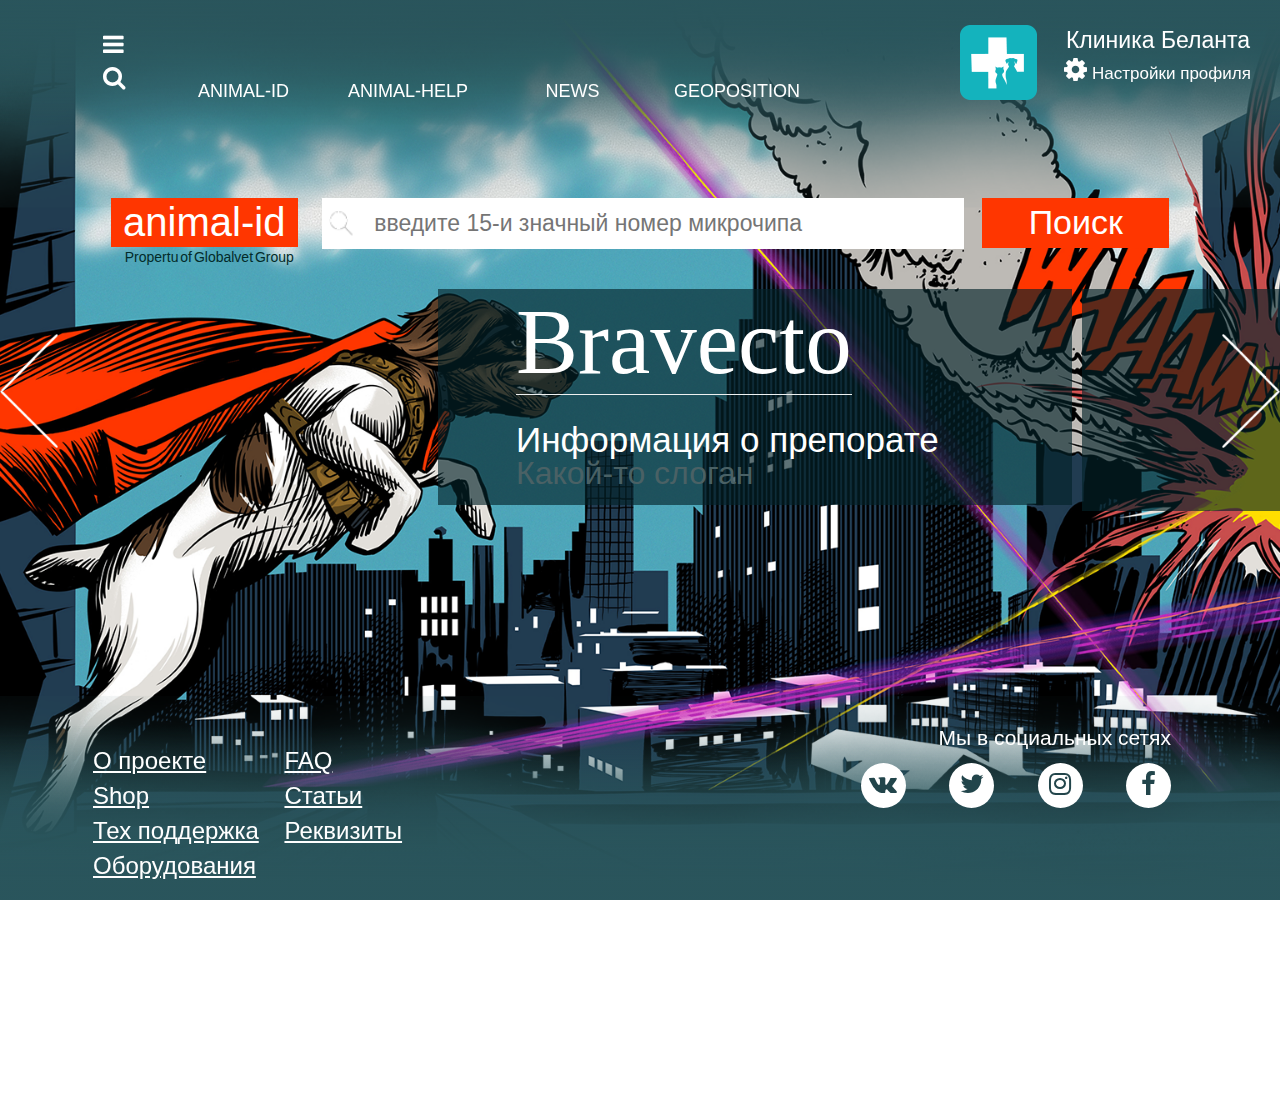
<file: main-screen.html>
<!doctype html>
<!--[if lt IE 7 ]><html class="ie ie6" lang="ru"><![endif]-->
<!--[if IE 7 ]><html class="ie ie7" lang="ru"><![endif]-->
<!--[if IE 8 ]><html class="ie ie8" lang="ru"><![endif]-->
<!--[if (gte IE 9)|!(IE)]><!--><html lang="ru"> <!--<![endif]-->
<head>
    <meta charset="utf-8">
    <title>Propertu of Globalvet Group</title>
    <meta name="description" content="">
    <!-- Header CSS (First Sections of Website: compress & paste after release from header.css here) -->
    <style></style>
    <!-- Fonts Loader from fonts.css (HTML5 LocalStorage) -->
    <script>!function(){function e(e,t,n){e.addEventListener?e.addEventListener(t,n,!1):e.attachEvent&&e.attachEvent("on"+t,n)}function t(e){return window.localStorage&&localStorage.font_css_cache&&localStorage.font_css_cache_file===e}function n(){if(window.localStorage&&window.XMLHttpRequest)if(t(o))a(localStorage.font_css_cache);else{var n=new XMLHttpRequest;n.open("GET",o,!0),e(n,"load",function(){4===n.readyState&&(a(n.responseText),localStorage.font_css_cache=n.responseText,localStorage.font_css_cache_file=o)}),n.send()}else{var c=document.createElement("link");c.href=o,c.rel="stylesheet",c.type="text/css",document.getElementsByTagName("head")[0].appendChild(c),document.cookie="font_css_cache"}}function a(e){var t=document.createElement("style");t.innerHTML=e,document.getElementsByTagName("head")[0].appendChild(t)}var o="fonts.css";window.localStorage&&localStorage.font_css_cache||document.cookie.indexOf("font_css_cache")>-1?n():e(window,"load",n)}();</script>
    <!-- Load CSS Compilled without JS -->
    <noscript><link rel="stylesheet" href="style.css"></noscript>
    <meta http-equiv="X-UA-Compatible" content="IE=edge">
    <meta name="viewport" content="width=device-width, initial-scale=1, maximum-scale=1">
    <link rel="shortcut icon" href="img/favicon/rtaImage.ico" type="image/x-icon">
    <link rel="apple-touch-icon" href="img/favicon/rtaImage.ico">
    <link rel="apple-touch-icon" sizes="72x72" href="img/favicon/icon-72x72.png">
    <link rel="apple-touch-icon" sizes="114x114" href="img/favicon/icon-114x114.png">
</head>
<body>
<div class="content">
    <div class="header">
        <div class="block-search-and-hide-menu">
            <a href="#"><i class="fa fa-bars" aria-hidden="true"></i></a>
            <a href="#"><i class="fa fa-search" aria-hidden="true"></i></a>
        </div>
        <div class="information-block">
            <p>Владельцам</p>
            <p>Клиникам</p>
            <p>Зообизнесу</p>
        </div>
        <ul class="menu">
            <li><a href="#">animal-id</a></li>
            <li><a href="#">animal-help</a></li>
            <li><a href="#">news</a></li>
            <li><a href="#">geoposition</a></li>
        </ul>
        <div class="geo-location">
            <p>8 (495) 256-08-81</p>
            <span id="lang"><a href="#">ru</a></span>
            <span><i class="fa fa-map-marker" aria-hidden="true"></i>Петропавловск-Камчатский</span>
        </div>
        <div class="profile"><img src="img/icons/icon-2.png" alt="image">
            <p>Клиника Беланта</p>
            <span><a href=""><i class="fa fa-cog" aria-hidden="true"></i>Настройки профиля</a></span>
        </div>
    </div>
    <div class="main-container">
        <div class="input-number-in-block">
            <div class="logo-in-search">
                <p>animal-id</p>
            </div>
            <input type="text" placeholder="введите 15-и значный номер микрочипа">
            <button>Поиск</button>
        </div>
        <div class="left-button">
        </div>
        <div class="block-bravecto">
            <img src="img/icons/leftButton.png" id="leftImg" alt="leftButton">
            <div class="main-block-bravecto">
                <div class="brave-bl">
                    <h1>Bravecto</h1>
                    <p>Информация о препорате</p>
                    <span>Какой-то слоган</span>
                </div>
            </div>
            <img src="img/icons/rightButton.png" id="rightImg" alt="rightButton">
        </div>
    </div>
    <div class="footer">
        <ul>
            <li><a href="#">О проекте</a></li>
            <li><a href="#">FAQ</a></li>
            <li><a href="#">Shop</a></li>
            <li><a href="#">Статьи</a></li>
            <li><a href="#">Тех поддержка</a></li>
            <li><a href="#">Реквизиты</a></li>
            <li><a href="#">Оборудования</a></li>
        </ul>
        <div class="search-me-block">
            <h3>Мы в социальных сетях</h3>
            <a href="#"><i class="fa fa-vk" aria-hidden="true"></i></a>
            <a href="#"><i class="fa fa-twitter" aria-hidden="true"></i></a>
            <a href="#"><i class="fa fa-instagram" aria-hidden="true"></i></a>
            <a href="#"><i class="fa fa-facebook" aria-hidden="true"></i></a>
        </div>
    </div>
</div>

<!-- Preloader -->
<!-- <style type="text/css">#hellopreloader>p{display:none;}#hellopreloader_preload{display: block;position:fixed;z-index: 99999;top:0;left:0;right:0;bottom:0;background:#22313F url(http://hello-site.ru//main/images/preloads/rings.svg) center center no-repeat;background-size:124px;}</style>
<div id="hellopreloader"><div id="hellopreloader_preload"></div></div>
<script type="text/javascript">var hellopreloader = document.getElementById("hellopreloader_preload");function fadeOutnojquery(el){el.style.opacity = 1;var interhellopreloader = setInterval(function(){el.style.opacity = el.style.opacity - 0.05;if (el.style.opacity <=0.05){ clearInterval(interhellopreloader);hellopreloader.style.display = "none";}},16);}window.onload = function(){setTimeout(function(){fadeOutnojquery(hellopreloader);},1000);};</script> -->
<!--[if lt IE 9]>
<script src="./scripts/html5shiv/es5-shim.min.js"></script>
<script src="./scripts/html5shiv/html5shiv.min.js"></script>
<script src="./scripts/html5shiv/html5shiv-printshiv.min.js"></script>
<script src="./scripts/respond/respond.min.js"></script>
<![endif]-->
<!-- Load CSS -->
<script>
    function loadCSS(hf) {var ms=document.createElement("link");
        ms.rel="stylesheet";ms.href=hf;document.getElementsByTagName("head")[0].appendChild(ms);}
    loadCSS("vendor/font-awesome/css/font-awesome.min.css");
    loadCSS("style.css");
    loadCSS("header.css");
</script>
<!-- Load CSS compiled without Bootstrap & Header styles (after release) -->
<script>var ms=document.createElement("link");ms.rel="stylesheet"; ms.href="style.css";document.getElementsByTagName("head")[0].appendChild(ms);</script>
<!-- Load Scripts -->
<script>
    var scr = {"scripts":[
        {"src" : "vendor/jquery/dist/jquery.min.js", "async" : false},
        {"src" : "scripts/modernizr/modernizr.js", "async" : false},
        {"src" : "scripts/plugins-scroll/plugins-scroll.js", "async" : false},
        {"src" : "scripts/main.min.js", "async" : false}
]};!function(t,n,r){"use strict";var c=function(t){if("[object Array]"!==Object.prototype.toString.call(t))return!1;for(var r=0;r<t.length;r++){var c=n.createElement("script"),e=t[r];c.src=e.src,c.async=e.async,n.body.appendChild(c)}return!0};t.addEventListener?t.addEventListener("load",function(){c(r.scripts);},!1):t.attachEvent?t.attachEvent("onload",function(){c(r.scripts)}):t.onload=function(){c(r.scripts)}}(window,document,scr);
</script>
</body>
</html>
</file>
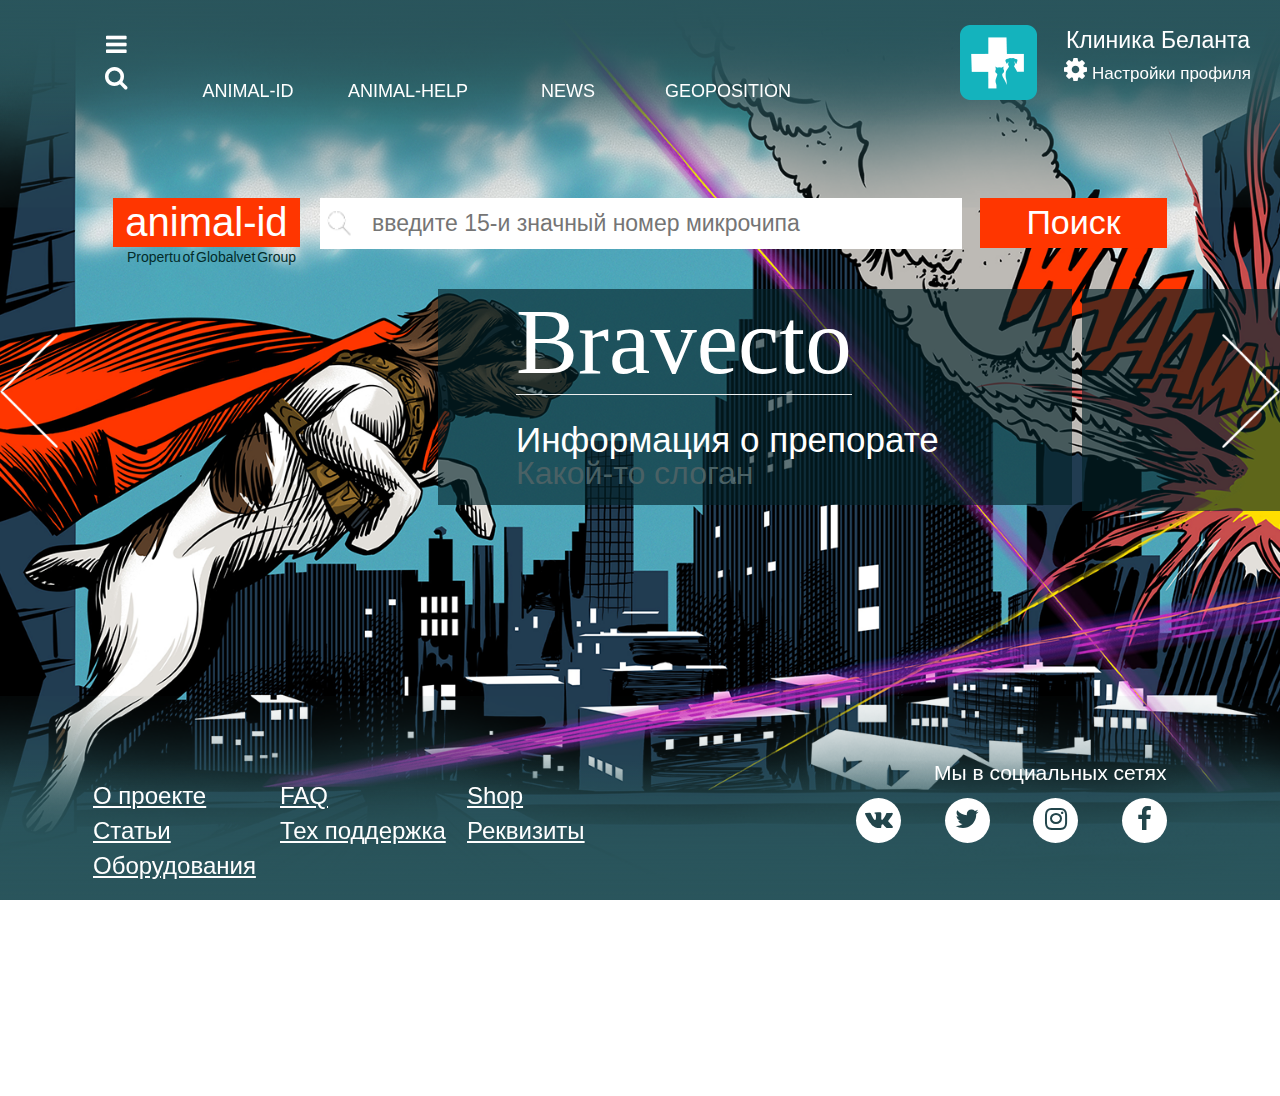
<file: main-screen.min.html>
<!doctype html><!--[if lt IE 7 ]><html class="ie ie6" lang="ru"><![endif]--><!--[if IE 7 ]><html class="ie ie7" lang="ru"><![endif]--><!--[if IE 8 ]><html class="ie ie8" lang="ru"><![endif]--><!--[if (gte IE 9)|!(IE)]><!--><html lang="ru"><!--<![endif]--><head><meta charset="utf-8"><title>Propertu of Globalvet Group</title><meta name="description" content=""><!-- Header CSS (First Sections of Website: compress & paste after release from header.css here) --><style></style><!-- Fonts Loader from fonts.css (HTML5 LocalStorage) --><script>!function(){function e(e,t,n){e.addEventListener?e.addEventListener(t,n,!1):e.attachEvent&&e.attachEvent("on"+t,n)}function t(e){return window.localStorage&&localStorage.font_css_cache&&localStorage.font_css_cache_file===e}function n(){if(window.localStorage&&window.XMLHttpRequest)if(t(o))a(localStorage.font_css_cache);else{var n=new XMLHttpRequest;n.open("GET",o,!0),e(n,"load",function(){4===n.readyState&&(a(n.responseText),localStorage.font_css_cache=n.responseText,localStorage.font_css_cache_file=o)}),n.send()}else{var c=document.createElement("link");c.href=o,c.rel="stylesheet",c.type="text/css",document.getElementsByTagName("head")[0].appendChild(c),document.cookie="font_css_cache"}}function a(e){var t=document.createElement("style");t.innerHTML=e,document.getElementsByTagName("head")[0].appendChild(t)}var o="fonts.css";window.localStorage&&localStorage.font_css_cache||document.cookie.indexOf("font_css_cache")>-1?n():e(window,"load",n)}();</script><!-- Load CSS Compilled without JS --><noscript><link rel="stylesheet" href="style.css"></noscript><meta http-equiv="X-UA-Compatible" content="IE=edge"><meta name="viewport" content="width=device-width,initial-scale=1,maximum-scale=1"><link rel="shortcut icon" href="img/favicon/rtaImage.ico" type="image/x-icon"><link rel="apple-touch-icon" href="img/favicon/rtaImage.ico"><link rel="apple-touch-icon" sizes="72x72" href="img/favicon/icon-72x72.png"><link rel="apple-touch-icon" sizes="114x114" href="img/favicon/icon-114x114.png"></head><body><div class="content"><div class="header"><div class="block-search-and-hide-menu"><a href="#"><i class="fa fa-bars" aria-hidden="true"></i></a> <a href="#"><i class="fa fa-search" aria-hidden="true"></i></a></div><div class="information-block"><p>Владельцам</p><p>Клиникам</p><p>Зообизнесу</p></div><ul class="menu"><li><a href="#">animal-id</a></li><li><a href="#">animal-help</a></li><li><a href="#">news</a></li><li><a href="#">geoposition</a></li></ul><div class="geo-location"><p>8 (495) 256-08-81</p><span id="lang"><a href="#">ru</a></span> <span><i class="fa fa-map-marker" aria-hidden="true"></i>Петропавловск-Камчатский</span></div><div class="profile"><img src="img/icons/icon-2.png" alt="image"><p>Клиника Беланта</p><span><a href=""><i class="fa fa-cog" aria-hidden="true"></i>Настройки профиля</a></span></div></div><div class="main-container"><div class="input-number-in-block"><div class="logo-in-search"><p>animal-id</p></div><input type="text" placeholder="введите 15-и значный номер микрочипа"> <button>Поиск</button></div><div class="left-button"></div><div class="block-bravecto"><img src="img/icons/leftButton.png" id="leftImg" alt="leftButton"><div class="main-block-bravecto"><div class="brave-bl"><h1>Bravecto</h1><p>Информация о препорате</p><span>Какой-то слоган</span></div></div><img src="img/icons/rightButton.png" id="rightImg" alt="rightButton"></div></div><div class="footer"><ul><li><a href="#">О проекте</a></li><li><a href="#">FAQ</a></li><li><a href="#">Shop</a></li><li><a href="#">Статьи</a></li><li><a href="#">Тех поддержка</a></li><li><a href="#">Реквизиты</a></li><li><a href="#">Оборудования</a></li></ul><div class="search-me-block"><h3>Мы в социальных сетях</h3><a href="#"><i class="fa fa-vk" aria-hidden="true"></i></a> <a href="#"><i class="fa fa-twitter" aria-hidden="true"></i></a> <a href="#"><i class="fa fa-instagram" aria-hidden="true"></i></a> <a href="#"><i class="fa fa-facebook" aria-hidden="true"></i></a></div></div></div><!-- Preloader --><!-- <style type="text/css">#hellopreloader>p{display:none;}#hellopreloader_preload{display: block;position:fixed;z-index: 99999;top:0;left:0;right:0;bottom:0;background:#22313F url(http://hello-site.ru//main/images/preloads/rings.svg) center center no-repeat;background-size:124px;}</style>
<div id="hellopreloader"><div id="hellopreloader_preload"></div></div>
<script type="text/javascript">var hellopreloader = document.getElementById("hellopreloader_preload");function fadeOutnojquery(el){el.style.opacity = 1;var interhellopreloader = setInterval(function(){el.style.opacity = el.style.opacity - 0.05;if (el.style.opacity <=0.05){ clearInterval(interhellopreloader);hellopreloader.style.display = "none";}},16);}window.onload = function(){setTimeout(function(){fadeOutnojquery(hellopreloader);},1000);};</script> --><!--[if lt IE 9]>
<script src="./scripts/html5shiv/es5-shim.min.js"></script>
<script src="./scripts/html5shiv/html5shiv.min.js"></script>
<script src="./scripts/html5shiv/html5shiv-printshiv.min.js"></script>
<script src="./scripts/respond/respond.min.js"></script>
<![endif]--><!-- Load CSS --><script>function loadCSS(hf) {var ms=document.createElement("link");
        ms.rel="stylesheet";ms.href=hf;document.getElementsByTagName("head")[0].appendChild(ms);}
    loadCSS("vendor/font-awesome/css/font-awesome.min.css");
    loadCSS("style.css");
    loadCSS("header.css");</script><!-- Load CSS compiled without Bootstrap & Header styles (after release) --><script>var ms=document.createElement("link");ms.rel="stylesheet"; ms.href="style.css";document.getElementsByTagName("head")[0].appendChild(ms);</script><!-- Load Scripts --><script>var scr = {"scripts":[
        {"src" : "vendor/jquery/dist/jquery.min.js", "async" : false},
        {"src" : "scripts/modernizr/modernizr.js", "async" : false},
        {"src" : "scripts/plugins-scroll/plugins-scroll.js", "async" : false},
        {"src" : "scripts/main.min.js", "async" : false}
]};!function(t,n,r){"use strict";var c=function(t){if("[object Array]"!==Object.prototype.toString.call(t))return!1;for(var r=0;r<t.length;r++){var c=n.createElement("script"),e=t[r];c.src=e.src,c.async=e.async,n.body.appendChild(c)}return!0};t.addEventListener?t.addEventListener("load",function(){c(r.scripts);},!1):t.attachEvent?t.attachEvent("onload",function(){c(r.scripts)}):t.onload=function(){c(r.scripts)}}(window,document,scr);</script></body></html>
</file>
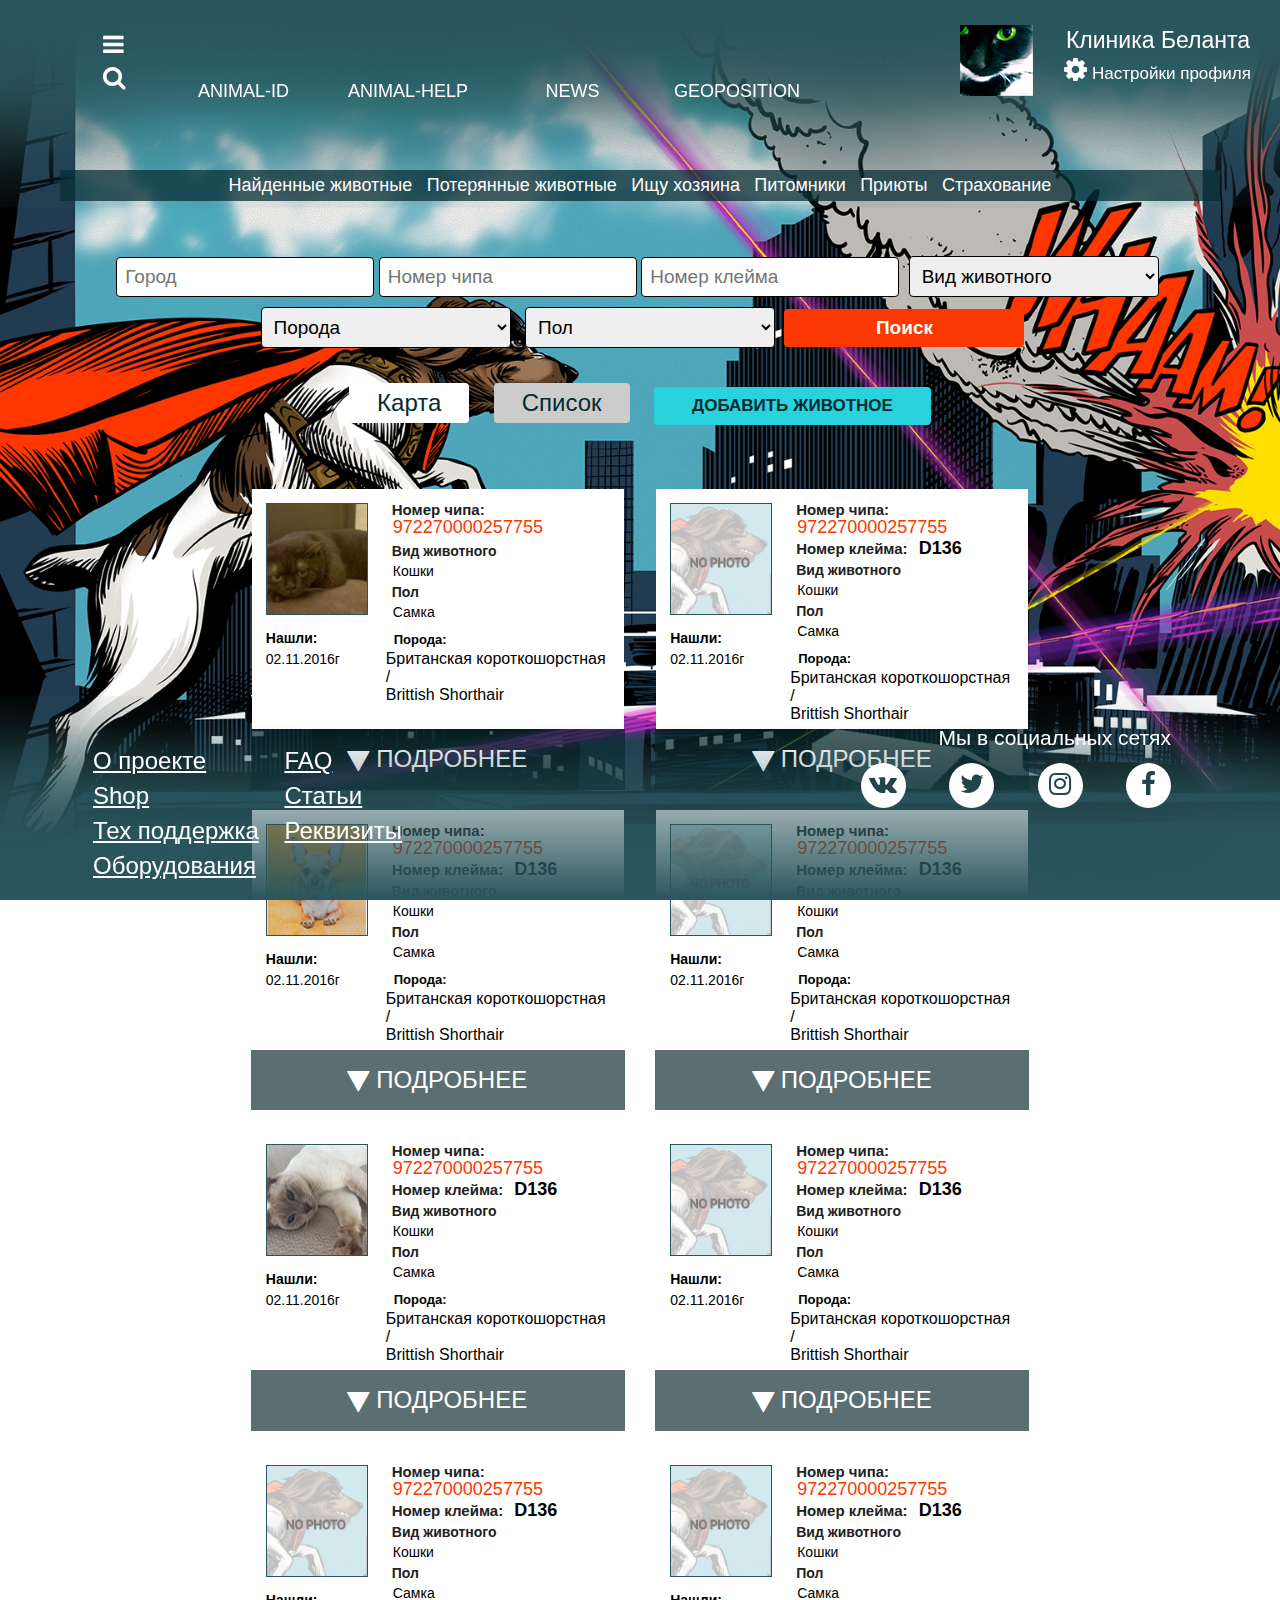
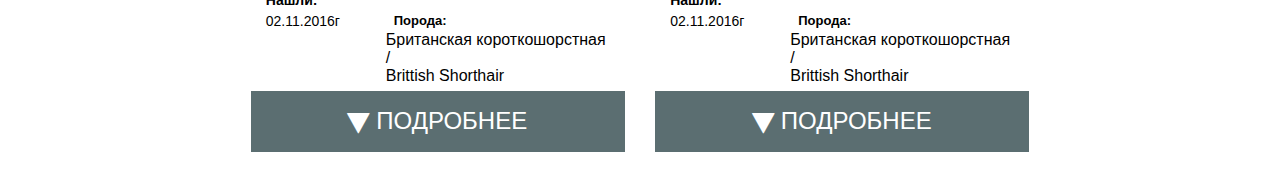
<file: main.html>
<!doctype html><!--[if lt IE 7 ]>
<html class="ie ie6" lang="ru"><![endif]--><!--[if IE 7 ]>
<html class="ie ie7" lang="ru"><![endif]--><!--[if IE 8 ]>
<html class="ie ie8" lang="ru"><![endif]--><!--[if (gte IE 9)|!(IE)]><!-->
<html lang="ru"><!--<![endif]-->
<head>
    <meta charset="utf-8">
    <title>Propertu of Globalvet Group</title>
    <meta name="description" content="">
    <!-- Header CSS (First Sections of Website: compress & paste after release from header.css here) -->
    <style></style>
    <!-- Fonts Loader from fonts.css (HTML5 LocalStorage) -->
    <script>!function(){function e(e,t,n){e.addEventListener?e.addEventListener(t,n,!1):e.attachEvent&&e.attachEvent("on"+t,n)}function t(e){return window.localStorage&&localStorage.font_css_cache&&localStorage.font_css_cache_file===e}function n(){if(window.localStorage&&window.XMLHttpRequest)if(t(o))a(localStorage.font_css_cache);else{var n=new XMLHttpRequest;n.open("GET",o,!0),e(n,"load",function(){4===n.readyState&&(a(n.responseText),localStorage.font_css_cache=n.responseText,localStorage.font_css_cache_file=o)}),n.send()}else{var c=document.createElement("link");c.href=o,c.rel="stylesheet",c.type="text/css",document.getElementsByTagName("head")[0].appendChild(c),document.cookie="font_css_cache"}}function a(e){var t=document.createElement("style");t.innerHTML=e,document.getElementsByTagName("head")[0].appendChild(t)}var o="fonts.css";window.localStorage&&localStorage.font_css_cache||document.cookie.indexOf("font_css_cache")>-1?n():e(window,"load",n)}();</script>
    <!-- Load CSS Compilled without JS -->
    <noscript><link rel="stylesheet" href="style.css"></noscript>
    <meta http-equiv="X-UA-Compatible" content="IE=edge">
    <meta name="viewport" content="width=device-width,initial-scale=1,maximum-scale=1">
    <link rel="shortcut icon" href="img/favicon/rtaImage.ico" type="image/x-icon">
    <link rel="apple-touch-icon" href="img/favicon/rtaImage.ico">
    <link rel="apple-touch-icon" sizes="72x72" href="img/favicon/icon-72x72.png">
    <link rel="apple-touch-icon" sizes="114x114" href="img/favicon/icon-114x114.png">
</head>
<body>
<div class="content">
    <div class="full-window-for-search-animal">
        <i class="fa fa-angle-left" id="hide-icon-left" aria-hidden="true"></i>
        <div class="windows-for-search-animal">
            <button onclick="closeCarousel()"><i class="fa fa-times" aria-hidden="true"></i></button>
            <div class="left-block-full-window-for-search-animal">
                <img src="img/icons/full-image.png" id="main-image" alt="main-image">
                <ul>
                    <li><a href="#"><img src="img/icons/full-image.png" alt="carousel"></a></li>
                    <li><a href="#"><img src="img/icons/full-image.png" alt="carousel"></a></li>
                    <li><a href="#"><img src="img/icons/full-image.png" alt="carousel"></a></li>
                </ul>
            </div>
            <div class="right-block-full-window-for-search-animal">
                <h6>Номер чипа:</h6>
                <span>633110900005690</span>
                <h6>Номер клейма</h6>
                <h6>Вид животного</h6>
                <p>Собаки</p>
                <h6>Пол</h6>
                <p>Самец</p>
                <h6>Порода:</h6>
                <p>Чихуахуа</p>
                <h6>Дополнительная информкция</h6>
                <p>Был найден в районе дома 6 на улице Северный Бульвар 28.08. Обращаться по тел...</p>
                <a href="#">Больше информации...</a>
            </div>
        </div>
        <i class="fa fa-angle-right" id="hide-icon-right" aria-hidden="true"></i>
    </div>
    <div class="main-screen">
        <div class="header">
            <div class="block-search-and-hide-menu"><a href="#"><i class="fa fa-bars" aria-hidden="true"></i></a> <a
                    href="#"><i class="fa fa-search" aria-hidden="true"></i></a></div>
            <div class="logo"><p>animal-id</p><span>Propery of Globalvet Group</span></div>
            <ul class="menu">
                <li><a href="#">animal-id</a></li>
                <li><a href="#">animal-help</a></li>
                <li><a href="#">news</a></li>
                <li><a href="#">geoposition</a></li>
            </ul>
            <div class="geo-location"><p>8 (495) 256-08-81</p><span id="lang"><a href="#">ru</a></span> <span><i
                    class="fa fa-map-marker" aria-hidden="true"></i>Петропавловск-Камчатский</span></div>
            <div class="profile"><img src="img/icons/cat-profile.png" alt="cat-profile">
                <p>Клиника Беланта</p><span>
                <a href=""><i class="fa fa-cog" aria-hidden="true"></i>Настройки профиля</a></span>
            </div>
        </div>
        <div class="menu-to-search-for-animal">
            <ul class="setting-menu">
                <li><a href="#">Найденные животные</a></li>
                <li><a href="#">Потерянные животные</a></li>
                <li><a href="#">Ищу хозяина</a></li>
                <li><a href="#">Питомники</a></li>
                <li><a href="#">Приюты</a></li>
                <li><a href="#">Страхование</a></li>
            </ul>
            <div class="all-settings-values">
                <input type="text" placeholder="Город">
                <input type="text" placeholder="Номер чипа">
                <input type="text" placeholder="Номер клейма">
                <select id="animals">
                    <option selected="selected">Вид животного</option>
                    <option value="animals-2">Вид животного</option>
                    <option value="animals-3">Вид животного</option>
                </select>
                <select id="bred">
                    <option selected="selected">Порода</option>
                    <option value="Breed-2">Порода</option>
                    <option value="Breed-3">Порода</option>
                </select>
                <select id="floor">
                    <option selected="selected">Пол</option>
                    <option value="floor-m">Самец</option>
                    <option value="floor-w">Самка</option>
                </select>
                <button>Поиск</button>
            </div>
            <div class="block-add-new-animals-and-list-and-maps">
                <button>Карта</button>
                <button>Список</button>
                <button>Добавить животное</button>
            </div>
            <div class="full-information-animal">
                <div class="left-block-carousel"><img src="img/icons/leftButton.png" alt="leftButton"></div>
                <div class="carousel-full-information-animal">
                    <div class="list-animals">
                        <div class="left-block-image"><img src="img/menuToSearchForAnimal/block-1.png" alt="">
                            <p>Нашли:<span>02.11.2016г</span></p></div>
                        <div class="right-full-information"><h6>Номер чипа:</h6><span>972270000257755</span><h6></h6>
                            <div class="floor-animal">
                                <div class="floor-animal-left"><h6>Вид животного</h6>
                                    <p>Кошки</p></div>
                                <div class="floor-animal-right"><h6>Пол</h6>
                                    <p>Самка</p></div>
                            </div>
                            <h5>Порода:</h5>
                            <p>Британская короткошорстная /</p>
                            <p>Brittish Shorthair</p>
                        </div>
                        <a href="#"><i class="fa fa-play" aria-hidden="true"></i>Подробнее</a>
                        <div class="quick-view">
                            <i class="fa fa-angle-left" aria-hidden="true"></i>
                            <p>Быстрый просмотр</p>
                            <i class="fa fa-angle-right" aria-hidden="true"></i>
                        </div>
                    </div>
                    <div class="list-animals">
                        <div class="left-block-image"><img src="img/menuToSearchForAnimal/no-photo.png" alt="">
                            <p>Нашли:<span>02.11.2016г</span></p></div>
                        <div class="right-full-information"><h6>Номер чипа:</h6><span>972270000257755</span><h6>Номер
                            клейма: <span>D136</span></h6>
                            <div class="floor-animal">
                                <div class="floor-animal-left"><h6>Вид животного</h6>
                                    <p>Кошки</p></div>
                                <div class="floor-animal-right"><h6>Пол</h6>
                                    <p>Самка</p></div>
                            </div>
                            <h5>Порода:</h5>
                            <p>Британская короткошорстная /</p>
                            <p>Brittish Shorthair</p>
                        </div>
                        <a href="#"><i class="fa fa-play" aria-hidden="true"></i>Подробнее</a>
                        <div class="quick-view">
                            <i class="fa fa-angle-left" aria-hidden="true"></i>
                            <p>Быстрый просмотр</p>
                            <i class="fa fa-angle-right" aria-hidden="true"></i>
                        </div>
                    </div>
                    <div class="list-animals">
                        <div class="left-block-image"><img src="img/menuToSearchForAnimal/block-3.png" alt="">
                            <p>Нашли:<span>02.11.2016г</span></p></div>
                        <div class="right-full-information"><h6>Номер чипа:</h6><span>972270000257755</span><h6>Номер
                            клейма: <span>D136</span></h6>
                            <div class="floor-animal">
                                <div class="floor-animal-left"><h6>Вид животного</h6>
                                    <p>Кошки</p></div>
                                <div class="floor-animal-right"><h6>Пол</h6>
                                    <p>Самка</p></div>
                            </div>
                            <h5>Порода:</h5>
                            <p>Британская короткошорстная /</p>
                            <p>Brittish Shorthair</p>
                        </div>
                        <a href="#"><i class="fa fa-play" aria-hidden="true"></i>Подробнее</a>
                        <div class="quick-view">
                            <i class="fa fa-angle-left" aria-hidden="true"></i>
                            <p>Быстрый просмотр</p>
                            <i class="fa fa-angle-right" aria-hidden="true"></i>
                        </div>
                    </div>
                    <div class="list-animals">
                        <div class="left-block-image"><img src="img/menuToSearchForAnimal/no-photo.png" alt="">
                            <p>Нашли:<span>02.11.2016г</span></p></div>
                        <div class="right-full-information"><h6>Номер чипа:</h6><span>972270000257755</span><h6>Номер
                            клейма: <span>D136</span></h6>
                            <div class="floor-animal">
                                <div class="floor-animal-left"><h6>Вид животного</h6>
                                    <p>Кошки</p></div>
                                <div class="floor-animal-right"><h6>Пол</h6>
                                    <p>Самка</p></div>
                            </div>
                            <h5>Порода:</h5>
                            <p>Британская короткошорстная /</p>
                            <p>Brittish Shorthair</p>
                        </div>
                        <a href="#"><i class="fa fa-play" aria-hidden="true"></i>Подробнее</a>
                        <div class="quick-view">
                            <i class="fa fa-angle-left" aria-hidden="true"></i>
                            <p>Быстрый просмотр</p>
                            <i class="fa fa-angle-right" aria-hidden="true"></i>
                        </div>
                    </div>
                    <div class="list-animals">
                        <div class="left-block-image"><img src="img/menuToSearchForAnimal/block-5.png" alt="">
                            <p>Нашли:<span>02.11.2016г</span></p></div>
                        <div class="right-full-information"><h6>Номер чипа:</h6><span>972270000257755</span><h6>Номер
                            клейма: <span>D136</span></h6>
                            <div class="floor-animal">
                                <div class="floor-animal-left"><h6>Вид животного</h6>
                                    <p>Кошки</p></div>
                                <div class="floor-animal-right"><h6>Пол</h6>
                                    <p>Самка</p></div>
                            </div>
                            <h5>Порода:</h5>
                            <p>Британская короткошорстная /</p>
                            <p>Brittish Shorthair</p>
                        </div>
                        <a href="#"><i class="fa fa-play" aria-hidden="true"></i>Подробнее</a>
                        <div class="quick-view">
                            <i class="fa fa-angle-left" aria-hidden="true"></i>
                            <p>Быстрый просмотр</p>
                            <i class="fa fa-angle-right" aria-hidden="true"></i>
                        </div>
                    </div>
                    <div class="list-animals">
                        <div class="left-block-image"><img src="img/menuToSearchForAnimal/no-photo.png" alt="">
                            <p>Нашли:<span>02.11.2016г</span></p></div>
                        <div class="right-full-information"><h6>Номер чипа:</h6><span>972270000257755</span><h6>Номер
                            клейма: <span>D136</span></h6>
                            <div class="floor-animal">
                                <div class="floor-animal-left"><h6>Вид животного</h6>
                                    <p>Кошки</p></div>
                                <div class="floor-animal-right"><h6>Пол</h6>
                                    <p>Самка</p></div>
                            </div>
                            <h5>Порода:</h5>
                            <p>Британская короткошорстная /</p>
                            <p>Brittish Shorthair</p>
                        </div>
                        <a href="#"><i class="fa fa-play" aria-hidden="true"></i>Подробнее</a>
                        <div class="quick-view">
                            <i class="fa fa-angle-left" aria-hidden="true"></i>
                            <p>Быстрый просмотр</p>
                            <i class="fa fa-angle-right" aria-hidden="true"></i>
                        </div>
                    </div>
                    <div class="list-animals">
                        <div class="left-block-image"><img src="img/menuToSearchForAnimal/no-photo.png" alt="">
                            <p>Нашли:<span>02.11.2016г</span></p></div>
                        <div class="right-full-information"><h6>Номер чипа:</h6><span>972270000257755</span><h6>Номер
                            клейма: <span>D136</span></h6>
                            <div class="floor-animal">
                                <div class="floor-animal-left"><h6>Вид животного</h6>
                                    <p>Кошки</p></div>
                                <div class="floor-animal-right"><h6>Пол</h6>
                                    <p>Самка</p></div>
                            </div>
                            <h5>Порода:</h5>
                            <p>Британская короткошорстная /</p>
                            <p>Brittish Shorthair</p>
                        </div>
                        <a href="#"><i class="fa fa-play" aria-hidden="true"></i>Подробнее</a>
                        <div class="quick-view">
                            <i class="fa fa-angle-left" aria-hidden="true"></i>
                            <p>Быстрый просмотр</p>
                            <i class="fa fa-angle-right" aria-hidden="true"></i>
                        </div>
                    </div>
                    <div class="list-animals">
                        <div class="left-block-image"><img src="img/menuToSearchForAnimal/no-photo.png" alt="">
                            <p>Нашли:<span>02.11.2016г</span></p></div>
                        <div class="right-full-information"><h6>Номер чипа:</h6><span>972270000257755</span><h6>Номер
                            клейма: <span>D136</span></h6>
                            <div class="floor-animal">
                                <div class="floor-animal-left"><h6>Вид животного</h6>
                                    <p>Кошки</p></div>
                                <div class="floor-animal-right"><h6>Пол</h6>
                                    <p>Самка</p></div>
                            </div>
                            <h5>Порода:</h5>
                            <p>Британская короткошорстная /</p>
                            <p>Brittish Shorthair</p>
                        </div>
                        <a href="#"><i class="fa fa-play" aria-hidden="true"></i>Подробнее</a>
                        <div class="quick-view">
                            <i class="fa fa-angle-left" aria-hidden="true"></i>
                            <p>Быстрый просмотр</p>
                            <i class="fa fa-angle-right" aria-hidden="true"></i>
                        </div>
                    </div>
                </div>
                <div class="right-block-carousel"><img src="img/icons/rightButton.png" alt="rightButton"></div>
            </div>
        </div>
        <div class="footer">
            <ul>
                <li><a href="#">О проекте</a></li>
                <li><a href="#">FAQ</a></li>
                <li><a href="#">Shop</a></li>
                <li><a href="#">Статьи</a></li>
                <li><a href="#">Тех поддержка</a></li>
                <li><a href="#">Реквизиты</a></li>
                <li><a href="#">Оборудования</a></li>
            </ul>
            <div class="search-me-block">
                <h3>Мы в социальных сетях</h3>
                <a href="#"><i class="fa fa-vk" aria-hidden="true"></i></a>
                <a href="#"><i class="fa fa-twitter" aria-hidden="true"></i></a>
                <a href="#"><i class="fa fa-instagram" aria-hidden="true"></i></a>
                <a href="#"><i class="fa fa-facebook" aria-hidden="true"></i></a></div>
        </div>
    </div>
</div>
<!-- Preloader -->
<!-- <style type="text/css">#hellopreloader>p{display:none;}#hellopreloader_preload{display: block;position:fixed;z-index: 99999;top:0;left:0;right:0;bottom:0;background:#22313F url(http://hello-site.ru//main/images/preloads/rings.svg) center center no-repeat;background-size:124px;}</style>
<div id="hellopreloader"><div id="hellopreloader_preload"></div></div>
<script type="text/javascript">var hellopreloader = document.getElementById("hellopreloader_preload");function fadeOutnojquery(el){el.style.opacity = 1;var interhellopreloader = setInterval(function(){el.style.opacity = el.style.opacity - 0.05;if (el.style.opacity <=0.05){ clearInterval(interhellopreloader);hellopreloader.style.display = "none";}},16);}window.onload = function(){setTimeout(function(){fadeOutnojquery(hellopreloader);},1000);};</script> -->
<!--[if lt IE 9]>
<script src="./scripts/html5shiv/es5-shim.min.js"></script>
<script src="./scripts/html5shiv/html5shiv.min.js"></script>
<script src="./scripts/html5shiv/html5shiv-printshiv.min.js"></script>
<script src="./scripts/respond/respond.min.js"></script>
<![endif]-->
<!-- Load CSS -->
<script>
    function loadCSS(hf) {var ms=document.createElement("link");
        ms.rel="stylesheet";ms.href=hf;document.getElementsByTagName("head")[0].appendChild(ms);}
    loadCSS("vendor/font-awesome/css/font-awesome.min.css");
    loadCSS("style.css");
    loadCSS("header.css");
</script>
<!-- Load CSS compiled without Bootstrap & Header styles (after release) -->
<script>var ms=document.createElement("link");ms.rel="stylesheet"; ms.href="style.css";document.getElementsByTagName("head")[0].appendChild(ms);</script>
<!-- Load Scripts -->
<script>
    var scr = {"scripts":[
        {"src" : "vendor/jquery/dist/jquery.min.js", "async" : false},
        {"src" : "scripts/modernizr/modernizr.js", "async" : false},
        {"src" : "scripts/plugins-scroll/plugins-scroll.js", "async" : false},
        {"src" : "scripts/main.min.js", "async" : false}
    ]};!function(t,n,r){"use strict";var c=function(t){if("[object Array]"!==Object.prototype.toString.call(t))return!1;for(var r=0;r<t.length;r++){var c=n.createElement("script"),e=t[r];c.src=e.src,c.async=e.async,n.body.appendChild(c)}return!0};t.addEventListener?t.addEventListener("load",function(){c(r.scripts);},!1):t.attachEvent?t.attachEvent("onload",function(){c(r.scripts)}):t.onload=function(){c(r.scripts)}}(window,document,scr);
</script>
</body>
</html>
</file>
<file: style.css>
.header,.menu{text-align:center}.header i,.menu a{color:#fff}*,.menu li{font-family:'PT Sans',arial}.menu,.menu li{display:inline-block}.main-container,.main-screen{min-height:100vh;overflow:hidden}#rightImg,.header{right:0}#lang,.list-animals a,.menu li,.quick-view{text-transform:uppercase}*{margin:0;padding:0;outline:0;font-weight:400}.content{position:relative;min-height:100vh}.main-screen{position:relative;padding:0 93px;background:url(img/background/background-main-container.png) top center no-repeat fixed;background-size:cover}.header{position:fixed;top:0;left:0;padding:20px;z-index:10;clear:both;background:linear-gradient(0deg,rgba(42,85,92,.01),#2a555c)}.header a{text-decoration:none}.menu{vertical-align:-64px}.menu a{padding:3px 0}.menu a:hover{padding-bottom:0;border-bottom:3px solid #f32516}.menu li{margin:0 18px;vertical-align:bottom;list-style:none;font-size:26px}.block-search-and-hide-menu{display:inline-block;vertical-align:top;padding:12px 0 0 16px;margin-right:20px}.block-search-and-hide-menu i{display:block;cursor:pointer;font-size:24px;margin-bottom:9px}.geo-location,.information-block{display:inline-block;vertical-align:top}.block-search-and-hide-menu i:hover{color:#f32516}.block-search-and-hide-menu a{color:#fff}.information-block{color:#c1cdcf;line-height:29px;margin-right:124px;border-right:4px solid #fff}.information-block p{text-align:right;font-size:23px;color:#fff;padding:0 20px}.geo-location{padding:11px 0;margin-left:calc(4.3%)}.geo-location p{font-size:24px;padding-left:5px;line-height:44px;color:#fefefe}.geo-location a{color:#e2e8e9}.geo-location span{color:#fefefe}.geo-location i{margin-right:6px;font-size:24px;vertical-align:middle}.input-number-in-block input,.profile,.profile p{display:inline-block;vertical-align:top}.geo-location i:hover{color:#b9bebf}.profile{margin-left:calc(5%);padding:5px 0;width:300px}.profile p{float:left;color:#fff;font-size:23px;padding:2px 10px;text-align:right}.profile img{float:left;display:inline-block;vertical-align:middle}.profile i{font-size:27px;margin-right:5px}.profile a{color:#fefefe;font-size:17px}.profile span{float:left;width:205px;padding-left:10px;display:block}#lang{text-decoration:underline;font-size:18px;margin-right:18px}.main-container{position:relative;display:block;padding:98px 0;text-align:center;background:url(img/background/background-main-container.png) top center no-repeat fixed;background-size:cover}.input-number-in-block{display:block;padding-left:5%;margin-top:112px}.input-number-in-block input{color:#989898;width:42%;border:none;font-size:23px;margin:0 14px 0 20px;padding:12px 52px;background:url(img/icons/search.png) left 1% center no-repeat #fff;background-size:30px}.input-number-in-block button,.logo-in-search{display:inline-block;vertical-align:top;width:187px;background:#ff3600}.input-number-in-block button{padding:5px 0 6px;border:none;color:#fff;font-size:34px;cursor:pointer}.logo-in-search{padding:2px 0}.logo-in-search:after{content:'Propertu of Globalvet Group';display:block;position:absolute;word-spacing:-2px;font-size:14px;padding:4px 0 0 14px;color:#032b29;height:10px}.brave-bl:after,.logo:before{content:''}.logo-in-search p{color:#fff;font-size:40px}.block-bravecto{display:block;clear:both;padding:180px 0}.brave-bl,.brave-bl h1,.logo,.main-block-bravecto{display:inline-block}.block-bravecto i{width:10%;text-align:center;color:#fff;vertical-align:middle;font-size:10em}.main-block-bravecto{vertical-align:middle;width:80%;clear:both;z-index:1}#leftImg,#rightImg{margin-top:45px;width:4.5%;z-index:500;position:absolute;cursor:pointer}#leftImg{left:0;vertical-align:middle;float:left}#rightImg,.brave-bl{vertical-align:middle;float:right}.brave-bl,.brave-bl:after{z-index:1;background:rgba(3,34,40,.64)}.brave-bl{text-align:left;width:478px;padding:0 78px 13px}.brave-bl:after{position:absolute;width:800px;margin:-166px 329px;height:222px}.brave-bl h1{font-family:'PT Sans Light';font-stretch:ultra-condensed;font-kerning:normal;line-height:105px;font-weight:100;font-size:93px;color:#fff;border-bottom:1px solid #eef0f0}.brave-bl p{color:#fff;font-size:35px;padding-top:30px;line-height:30px}.brave-bl span{font-size:32px;color:#4a6165}.logo{line-height:29px;vertical-align:top;margin-top:-45px;padding-bottom:11px;margin-right:105px;background:#fb3702}.logo:before{position:relative;display:block;height:45px}.logo span{display:block;text-align:center;font-size:13px;color:#fcbfb7}.logo p{color:#c1cdcf;font-size:40px;line-height:7px;padding:15px 14px 17px;font-weight:900}.menu-to-search-for-animal{position:relative;display:block;margin-top:188px}.setting-menu{display:block;margin:76px 60px 0 95px;background-color:rgba(9,47,54,.75);text-align:center}.setting-menu li{display:inline-block;list-style:none;font-size:23px;padding:0 34px 2px}.setting-menu a{color:#fefefe;text-decoration:none}.setting-menu a:hover{color:#487376}.all-settings-values{text-align:center;margin-top:24px;padding-left:45px}.all-settings-values input:nth-child(1){width:175px}.all-settings-values input:nth-child(2){width:210px}.all-settings-values input:nth-child(3){width:178px}.all-settings-values input,.all-settings-values select{margin:0 11px;border:1px solid #000}.all-settings-values button,.all-settings-values input,.all-settings-values select{padding:8px;font-size:19px;border-radius:4px}.all-settings-values button{background:#fb3702;color:#fff;margin-left:15px;width:139px;font-weight:600;cursor:pointer;border:none}#animals{width:196px}#bred{width:343px}#floor{width:135px}.block-add-new-animals-and-list-and-maps{display:block;padding:28px 55px 0 95px;text-align:left}.block-add-new-animals-and-list-and-maps button{border:none;border-radius:4px;color:#042b30;cursor:pointer;padding:6px 28px;margin-right:0;font-size:24px}.block-add-new-animals-and-list-and-maps button:hover{background:#f2f2f2}.block-add-new-animals-and-list-and-maps button:nth-child(1){background:#fff}.block-add-new-animals-and-list-and-maps button:nth-child(2){background:#ccc}.block-add-new-animals-and-list-and-maps button:nth-child(3){background:#29d2dc;margin-right:44px;margin-left:42px;margin-top:-10px;padding:9px 38px;font-size:17px;font-weight:900;text-transform:uppercase}.full-information-animal{display:block;text-align:center;padding:34px 0 0}.carousel-full-information-animal{display:inline-block;width:89%}.left-block-carousel,.right-block-carousel{display:inline-block;width:5%;cursor:pointer;vertical-align:33px;text-align:center}.list-animals{display:inline-table;width:25%;box-sizing:border-box;margin-bottom:20px;vertical-align:top}.list-animals:hover .quick-view{display:block}.list-animals a>i{color:#fff;font-size:26px;vertical-align:middle;margin-right:8px;-ms-transform:rotate(90deg);transform:rotate(90deg)}.list-animals a{display:block;padding:16px 10px;color:#fff;font-size:24px;text-decoration:none;cursor:pointer;background:rgba(3,33,37,.65);margin:0 13px}.full-window-for-search-animal{display:none;position:fixed;left:0;right:0;bottom:0;top:0;padding-top:10vh;width:100%;height:100vh;z-index:999;background:rgba(21,42,45,.51);box-shadow:inset 0 0 500px 0 rgba(3,33,37,.71);text-align:center}.full-window-for-search-animal i{display:inline-block;vertical-align:middle;width:5%;font-size:15em;font-weight:100;color:#fff;cursor:pointer}.full-window-for-search-animal i:hover{color:#032125}.windows-for-search-animal{display:inline-block;vertical-align:middle;width:40%;padding:1%;text-align:center;background:#fff;z-index:5}.windows-for-search-animal button{position:absolute;top:3%;right:3%;display:block;border:none;text-align:center;background:#fff;cursor:pointer;width:60px;height:60px;border-radius:100%}.windows-for-search-animal button:hover{background:#a3a3a3}.windows-for-search-animal button>i{position:absolute;font-size:35px;color:#000;left:28%;top:18%}.left-block-full-window-for-search-animal{display:inline-block;vertical-align:top;width:50%;text-align:left;z-index:10}.left-block-full-window-for-search-animal ul{display:block}.left-block-full-window-for-search-animal li{display:inline-block;width:30%;margin:0 1%;list-style-type:none;text-align:center}.left-block-full-window-for-search-animal a>img{width:120px;height:130px;border:1px solid #032125}#main-image{width:100%;height:auto}.right-block-full-window-for-search-animal{display:inline-block;vertical-align:top;width:45%;text-align:left;line-height:35px;padding-left:5%;z-index:10}.right-block-full-window-for-search-animal a{text-decoration:underline;color:#055d5e}.right-block-full-window-for-search-animal h6{font-size:20px;font-weight:600;color:#052e34}.right-block-full-window-for-search-animal p{color:#272727}.right-block-full-window-for-search-animal span{color:#f53300;font-size:22px;font-weight:600}.quick-view i,.quick-view p{font-size:24px;vertical-align:middle}.quick-view{display:none;position:relative;z-index:2;margin:-145px 10px 0;padding:10px;cursor:pointer;color:#032125;background:rgba(255,255,255,.8)}.left-block-image,.right-full-information{background:#fff;z-index:1;text-align:left}.quick-view i{display:inline-block;color:#032125;width:5%}.quick-view p{display:inline-block;width:70%;cursor:pointer}.left-block-image{display:inline-block;vertical-align:top;width:30%;height:210px;padding:14px 0 14px 14px}.left-block-image img{width:100px;height:110px;border:1px solid #2a555c}.left-block-image p{font-size:14px;padding-top:9px;line-height:21px;font-weight:800}.left-block-image span{display:block}.right-full-information{display:inline-block;width:57%;height:218px;padding:10px 10px 10px 0;vertical-align:top}.right-full-information h6{color:#212121;font-weight:800;font-size:15px;padding:2px 6px 0}.right-full-information h6>span{display:inline-block;color:#000;font-weight:600}.right-full-information h5{font-size:13px;margin-top:8px;padding-left:8px;line-height:21px;font-weight:800}.right-full-information span{display:block;color:#fb3702;line-height:19px;font-size:18px;padding-left:7px}.floor-animal{display:block;z-index:1}.floor-animal-left,.floor-animal-right,.footer li,.footer ul,.search-me-block,.search-me-block a{display:inline-block}.floor-animal h6{color:#212121;font-weight:800;font-size:14px;padding:4px 6px 0}.floor-animal p{padding:3px 3px 0 6px;font-size:13px}.floor-animal-left p,.floor-animal-right p{font-size:14px;padding:4px 0 0 7px}.floor-animal-left{width:58%;text-align:left}.floor-animal-right{width:42%;text-align:left}.footer{position:fixed;left:0;right:0;bottom:0;z-index:10;margin-right:-36px;padding:0 93px 20px;background:linear-gradient(0deg,#2a555c,rgba(42,85,92,.01))}.footer ul{width:50%;text-align:left;padding:17px 0}.footer li{list-style:none;text-align:left;font-size:24px;width:187px;line-height:25px;padding:5px 0}.footer a{text-decoration:none}.footer li a{color:#fff;text-decoration:underline}.search-me-block{vertical-align:top;width:50%;text-align:right}.search-me-block h3{color:#fff;font-size:21px;margin-bottom:13px}.search-me-block a{background:#fff;text-align:center;vertical-align:middle;border-radius:100%;color:#22454b;margin-left:39px;width:45px;height:45px}.search-me-block a:hover{background:#d5d4ca}.search-me-block i{line-height:42px;font-size:26px}@media (max-width:1900px){.geo-location,.information-block,.logo{display:none}.header{text-align:center;clear:both}.main-screen{padding:0 30px}.full-window-for-search-animal i{width:10%}.windows-for-search-animal{width:50%}.left-block-full-window-for-search-animal a>img{width:72px;height:120px}.menu-to-search-for-animal{margin-top:170px}.brave-bl:after{height:222px}.menu{width:55%}.menu li{width:22%;margin:0 5px;font-size:18px}.profile,.profile p,.profile span{float:right}.input-number-in-block{padding:0;margin-top:100px}.block-bravecto{padding:40px 100px}.search-me-block{width:45%}.setting-menu{margin:100px 30px 50px}.setting-menu li{font-size:18px;padding:5px}.all-settings-values{padding:0}.all-settings-values input:nth-child(-n+6){width:240px;margin:5px auto}.all-settings-values button{width:240px;margin:auto}#animals,#bred,#floor{width:250px;margin:5px}.block-add-new-animals-and-list-and-maps{text-align:center;padding:20px}.block-add-new-animals-and-list-and-maps button:nth-child(-n+6){margin:10px}.left-block-carousel img,.right-block-carousel img{width:30px;height:30px}.list-animals{text-align:center;width:400px}.right-full-information{height:220px}.left-block-image{height:212px}.quick-view{margin:-150px 10px 99px}.footer{padding:0 93px}}@media (max-width:960px){.full-window-for-search-animal,.header,.main-screen,.menu,.menu li{text-align:center}.logo,.profile img{vertical-align:middle}.main-screen{padding:0 20px}.full-window-for-search-animal{width:auto;padding-top:30%}.full-window-for-search-animal i{font-size:6em}#hide-icon-left,#hide-icon-right{display:none}.windows-for-search-animal{width:85%;padding:10px}.windows-for-search-animal button{top:8%;right:8%;width:30px;height:30px}.windows-for-search-animal button>i{font-size:23px;left:20%;top:10%}.windows-for-search-animal a{display:block;padding:10px 0}.left-block-full-window-for-search-animal{width:100%;text-align:center}.left-block-full-window-for-search-animal a>img{width:70px;height:60px;margin:auto}#main-image{width:120px;height:110px;margin:auto}.right-block-full-window-for-search-animal{width:100%;line-height:15px}.right-block-full-window-for-search-animal h6,.right-block-full-window-for-search-animal span{font-size:14px}.header{padding:10px 20px}.information-block{display:inline-block;margin:0}.information-block p{font-size:15px;line-height:20px}.logo{display:inline-block;margin-left:43%;margin-top:-100px}.logo:before{height:15px}.logo span{font-size:10px;line-height:18px}.logo p{font-size:24px}.geo-location p,.menu li{font-size:15px}.menu{display:block;width:auto;margin-top:13px}.menu li{display:inline-block;width:24%;padding:5px 0;margin:auto}.menu-to-search-for-animal{margin-top:230px}.geo-location,.profile{float:none;margin:0;display:inline-block}.geo-location{width:42%;padding-top:0;text-align:left}.geo-location a{font-size:12px}.geo-location i{font-size:18px}.geo-location span{font-size:12px}.profile{width:55%;text-align:right}.profile p{float:right;font-size:15px}.profile span{width:75%;text-align:right;font-size:15px}.profile i{font-size:18px}.profile img{float:right;width:45px}#lang{margin-right:5px}.main-container{text-align:center;padding:0 0 10px}.logo-in-search{width:120px}.logo-in-search:after{display:none}.logo-in-search p{font-size:28px}.input-number-in-block{padding:0;margin-top:215px}.input-number-in-block input{width:40%;font-size:13px;margin:0 10px;padding:12px 10px 11px;background-image:none}.input-number-in-block button{width:85px;font-size:23px}.block-bravecto{padding:50px 20px}.brave-bl{width:320px;padding:30px 10px 0}.brave-bl h1{padding:0 20px;font-size:65px}#leftImg,#rightImg{width:33px}.quick-view{margin:-150px 10px 99px}.footer{padding:5px 20px}.footer li{width:50%;line-height:18px;font-size:15px}.search-me-block{width:40%}.search-me-block a{width:35px;height:35px;margin-left:6px}.search-me-block i{line-height:35px;font-size:18px}.setting-menu{margin:50px 0}.setting-menu li{width:28%;text-align:left;padding:5px}.setting-menu a{font-size:11px}.all-settings-values{padding:0}.all-settings-values input:nth-child(-n+6){width:240px;margin:5px auto}.all-settings-values button{width:240px;margin:auto}.block-search-and-hide-menu{text-align:left;width:50%}.block-search-and-hide-menu i{font-size:18px}#animals,#bred,#floor{width:250px;margin:5px}.block-add-new-animals-and-list-and-maps{text-align:center;padding:20px}.block-add-new-animals-and-list-and-maps button:nth-child(-n+6){margin:10px}.left-block-carousel img,.right-block-carousel img{width:30px;height:30px}.list-animals{text-align:center;width:400px}.right-full-information{height:215px}.left-block-image{height:207px}}@media (max-width:480px){.main-screen{padding:0 5px;text-align:center}.full-window-for-search-animal{width:auto;text-align:center;padding-top:30%}.full-window-for-search-animal i{font-size:6em}#hide-icon-left,#hide-icon-right{display:none}.windows-for-search-animal{width:85%;padding:10px}.windows-for-search-animal button{top:8%;right:8%;width:30px;height:30px}.windows-for-search-animal button>i{font-size:23px;left:20%;top:10%}.profile p,.right-block-full-window-for-search-animal h6,.right-block-full-window-for-search-animal span{font-size:14px}.windows-for-search-animal a{display:block;padding:10px 0}.information-block,.menu{display:none}.left-block-full-window-for-search-animal{width:100%;text-align:center}.left-block-full-window-for-search-animal a>img{width:70px;height:60px;margin:auto}#main-image{width:100px;height:90px;margin:auto}.right-block-full-window-for-search-animal{width:100%;line-height:15px}.header{padding:20px 0;text-align:center}.menu-to-search-for-animal{margin-top:110px}.block-search-and-hide-menu{text-align:left;margin:0;width:25%}.geo-location{display:none;float:none}.profile{float:none;width:65%;text-align:right}.profile p{float:right}.profile img{float:right;width:40px}.profile i{font-size:18px}.profile a{font-size:14px}.profile span{float:right;width:170px;font-size:15px}.main-container{padding:50px 0 10px}.input-number-in-block{margin-top:50px;padding:0}.input-number-in-block button{margin:auto;width:245px;display:block}.input-number-in-block input{width:220px;margin:30px auto;display:block;padding:10px}.logo-in-search{padding:0;margin:auto;width:245px;display:block}.main-block-bravecto{width:65%}.block-bravecto{text-align:center;padding:20px 0}.brave-bl{width:auto;padding:12px 10px;float:none}.brave-bl h1{display:block;padding:10px auto;width:auto;text-align:center;font-size:30px}.footer,.footer ul{padding:20px 0;display:block}.brave-bl p,.brave-bl span{font-size:20px;text-align:center}.brave-bl span{display:block;width:auto}#leftImg,#rightImg{width:30px}.quick-view{margin:-126px 10px 68px}.quick-view p{font-size:15px}.footer{position:relative;text-align:center;margin:0}.footer ul{width:auto;text-align:center}.footer li{display:inline-block;width:50%;padding:10px 20px}.search-me-block{display:block;width:auto;text-align:center}.search-me-block h3{padding:10px;margin:0}.search-me-block a{margin:0 10px}.logo{display:none}#lang{vertical-align:middle}.setting-menu{margin:20px 0}.setting-menu li{display:block;text-align:center;width:auto;font-size:20px;padding:10px}.all-settings-values{text-align:center;padding:0}.all-settings-values button,.all-settings-values input:nth-child(-n+6){display:block;width:200px;margin:auto}#animals,#bred,#floor{display:block;width:220px;margin:auto}.block-add-new-animals-and-list-and-maps{display:block;text-align:center}.block-add-new-animals-and-list-and-maps button{margin-bottom:15px}.block-add-new-animals-and-list-and-maps button:nth-child(3){width:auto;margin:0}.left-block-carousel,.right-block-carousel{display:none}.list-animals{text-align:center;width:90%}.list-animals a{padding:10px;margin:0 4px;color:#fff;font-size:20px}.left-block-image,.right-full-information{height:250px;padding:5px}.list-animals a>i{font-size:18px}.right-full-information p{font-size:11px}.right-full-information span{font-size:12px}.left-block-image img{width:63px;height:75px}.left-block-image p{font-size:11px}}
/*# sourceMappingURL=style.css.map */
</file>
